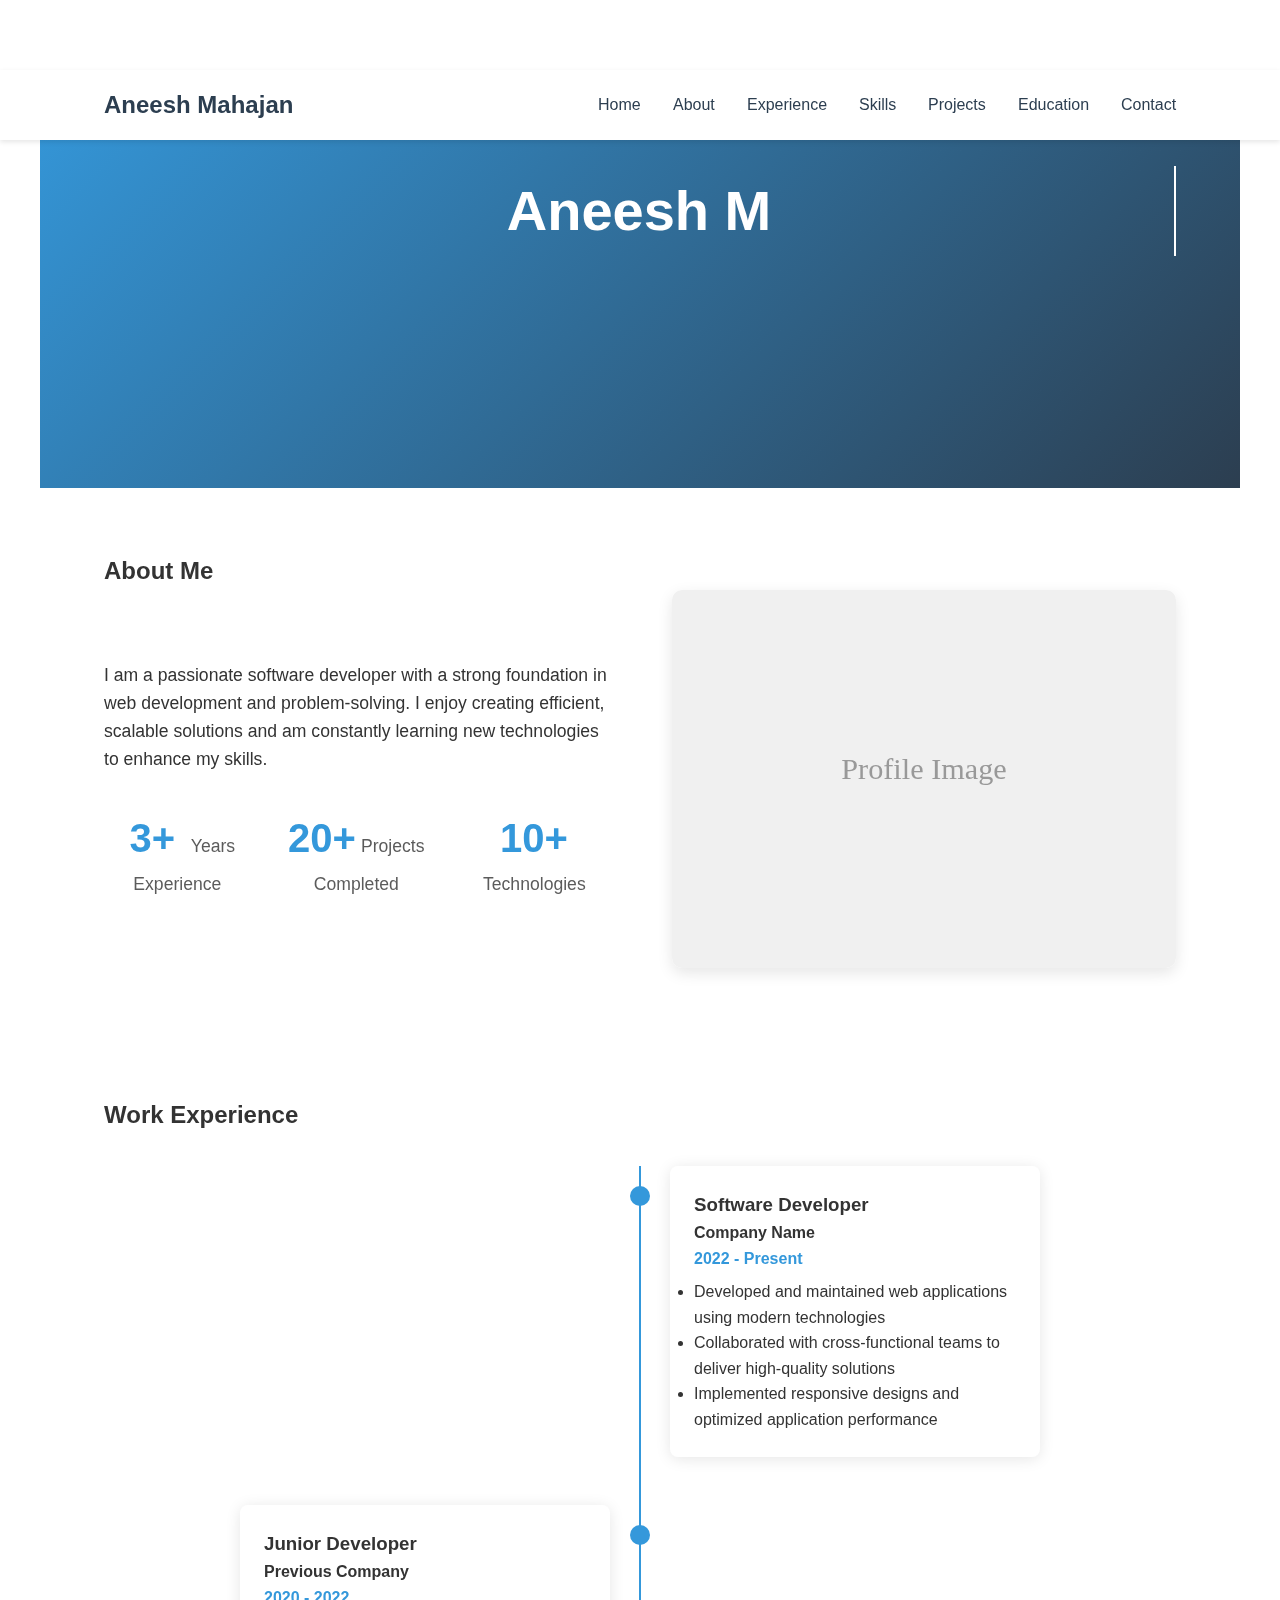
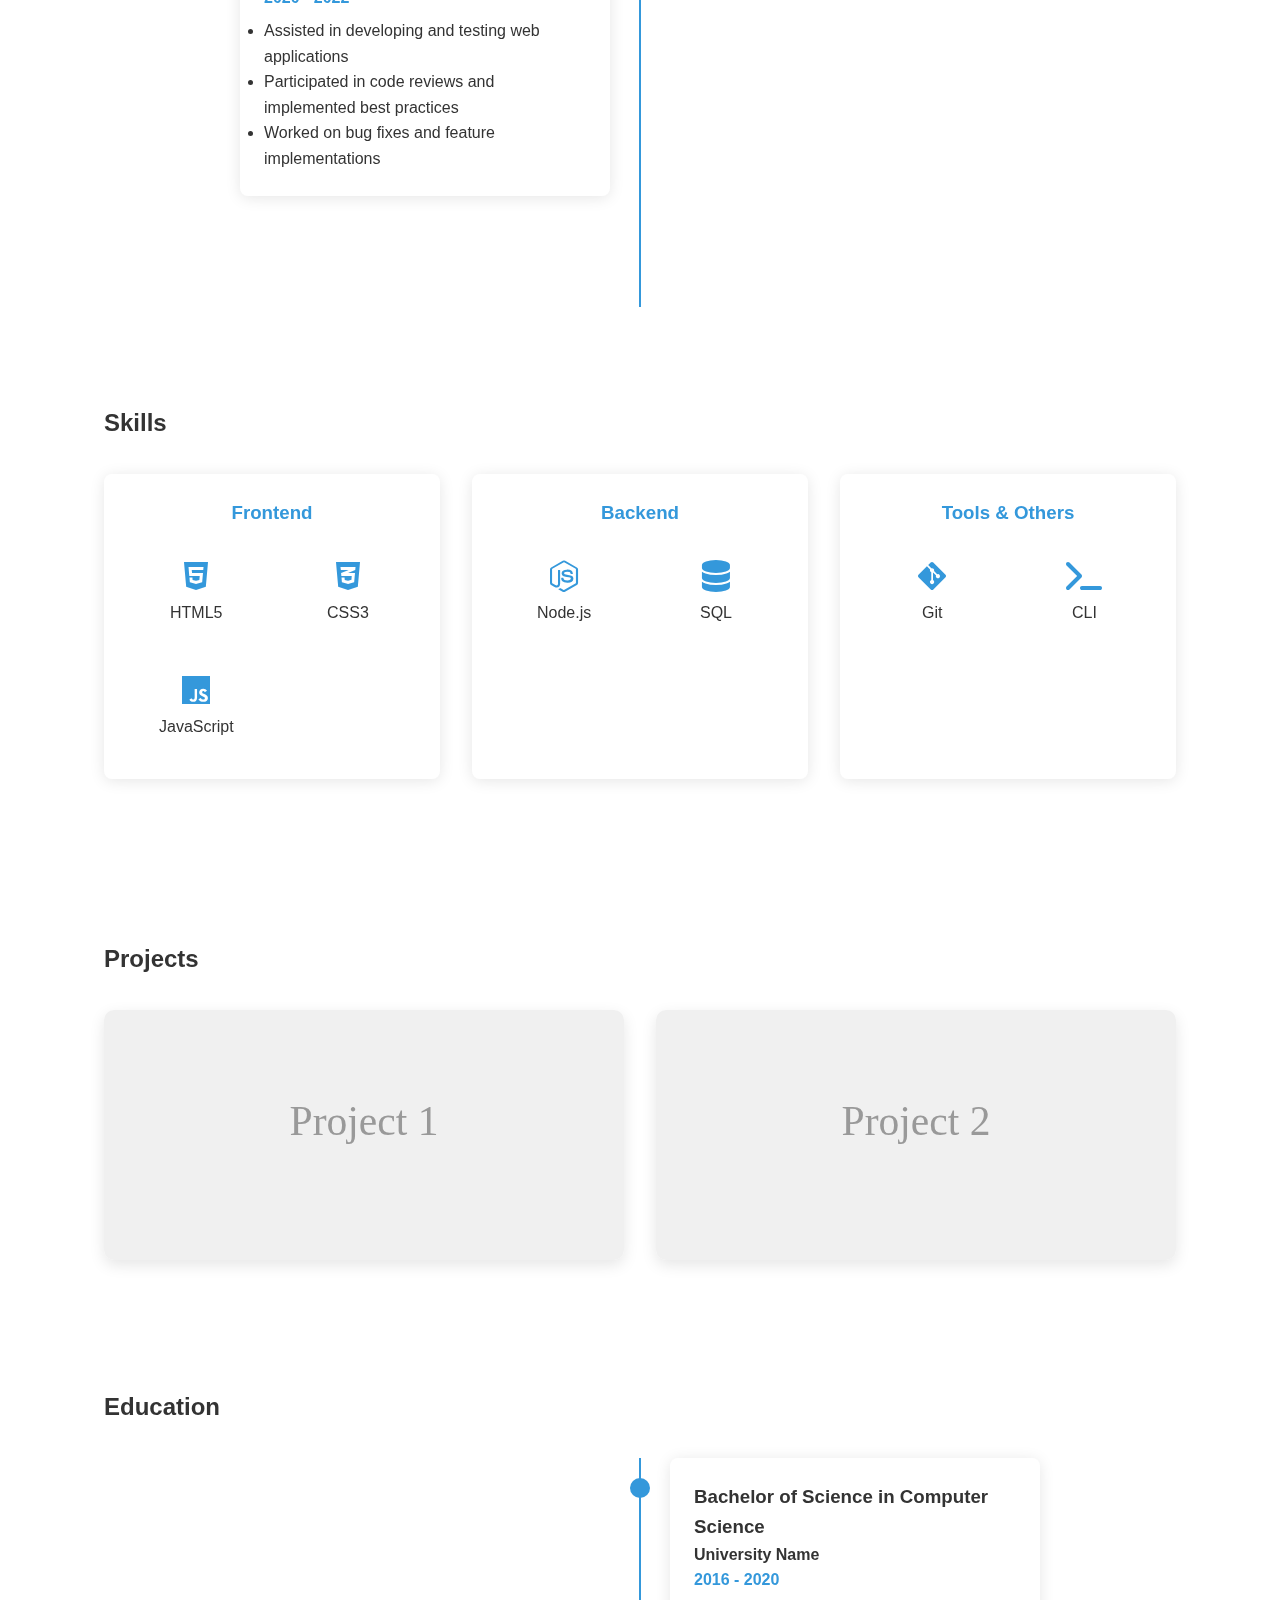
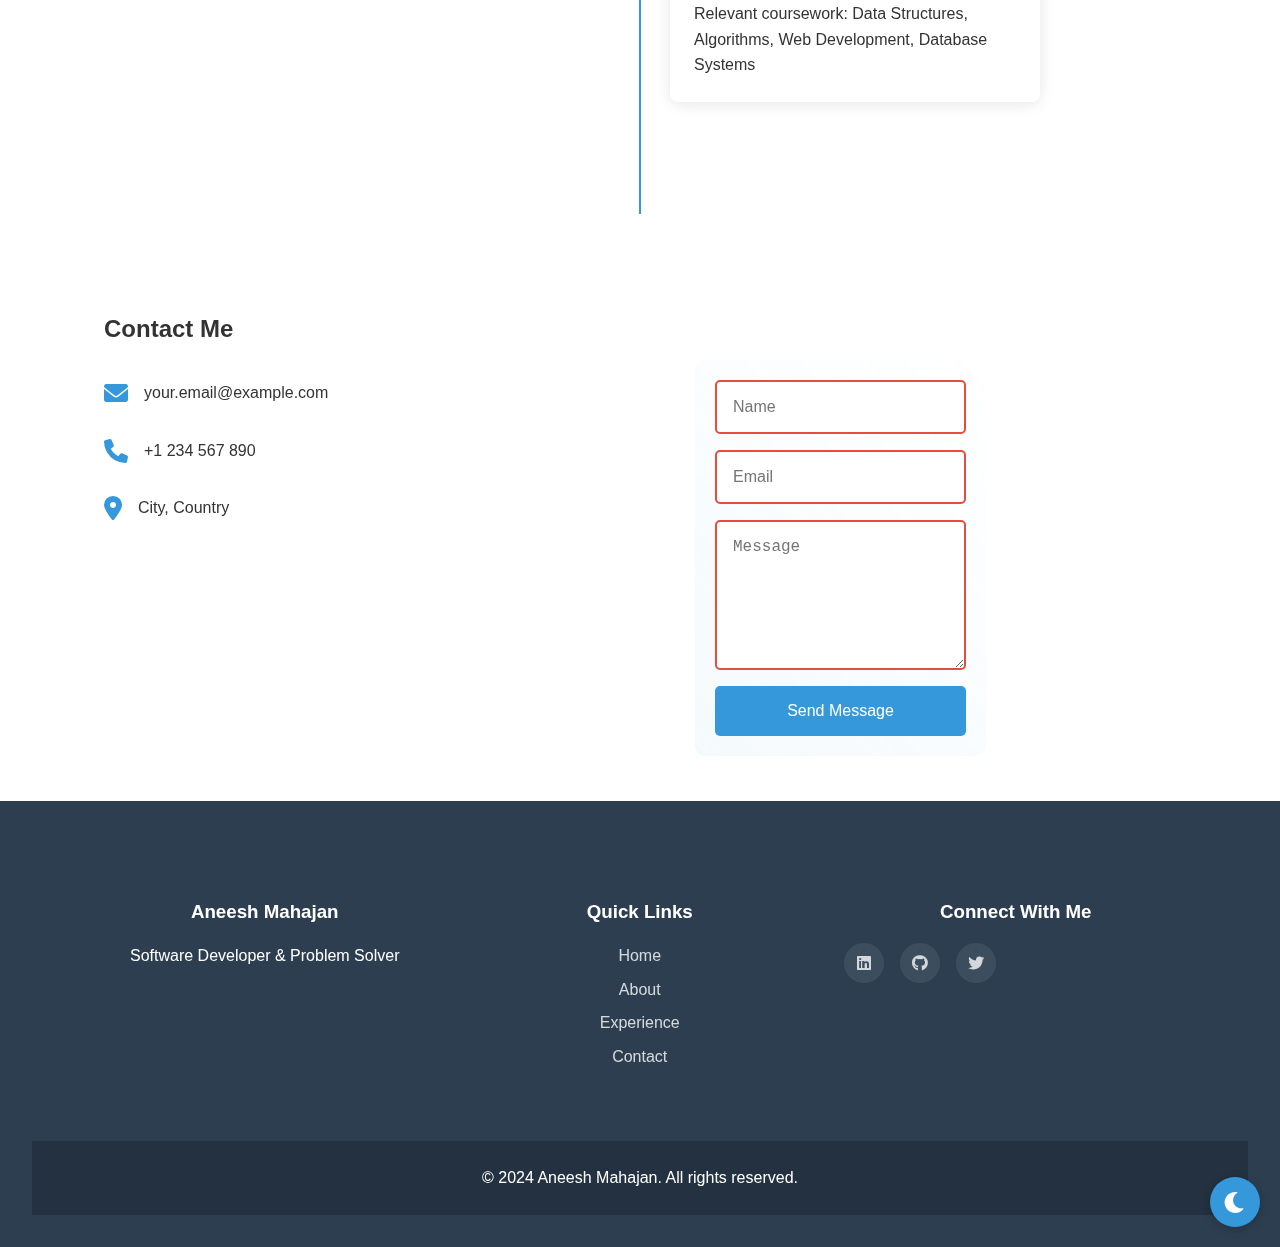
<file: index.html>
<!DOCTYPE html>
<html lang="en">
<head>
    <meta charset="UTF-8">
    <meta name="viewport" content="width=device-width, initial-scale=1.0">
    <title>Aneesh Mahajan - Portfolio</title>
    <link rel="icon" type="image/x-icon" href="data:image/svg+xml,<svg xmlns='http://www.w3.org/2000/svg' viewBox='0 0 100 100'><text y='.9em' font-size='90'>👨‍💻</text></svg>">
    <link rel="stylesheet" href="styles.css">
    <link rel="stylesheet" href="https://cdnjs.cloudflare.com/ajax/libs/font-awesome/6.0.0/css/all.min.css">
</head>
<body>
    <header>
        <nav>
            <div class="logo">Aneesh Mahajan</div>
            <button class="hamburger" onclick="toggleMobileMenu()">
                <i class="fas fa-bars"></i>
            </button>
            <ul class="nav-links">
                <li><a href="#home">Home</a></li>
                <li><a href="#about">About</a></li>
                <li><a href="#experience">Experience</a></li>
                <li><a href="#skills">Skills</a></li>
                <li><a href="#projects">Projects</a></li>
                <li><a href="#education">Education</a></li>
                <li><a href="#contact">Contact</a></li>
            </ul>
        </nav>
    </header>

    <main>
        <section id="home" class="hero">
            <h1>Aneesh Mahajan</h1>
            <p>Software Developer & Problem Solver</p>
            <div class="hero-buttons">
                <a href="#contact" class="cta-button">Contact Me</a>
                <a href="#" class="cta-button secondary">Download Resume</a>
            </div>
        </section>

        <section id="about" class="about">
            <h2>About Me</h2>
            <div class="about-content">
                <div class="about-text">
                    <p>I am a passionate software developer with a strong foundation in web development and problem-solving. I enjoy creating efficient, scalable solutions and am constantly learning new technologies to enhance my skills.</p>
                    <div class="stats">
                        <div class="stat-item">
                            <span class="stat-number">3+</span>
                            <span class="stat-label">Years Experience</span>
                        </div>
                        <div class="stat-item">
                            <span class="stat-number">20+</span>
                            <span class="stat-label">Projects Completed</span>
                        </div>
                        <div class="stat-item">
                            <span class="stat-number">10+</span>
                            <span class="stat-label">Technologies</span>
                        </div>
                    </div>
                </div>
                <div class="about-image">
                    <img src="data:image/svg+xml,<svg xmlns='http://www.w3.org/2000/svg' viewBox='0 0 400 300'><rect width='400' height='300' fill='%23f0f0f0'/><text x='50%' y='50%' font-size='24' text-anchor='middle' fill='%23999'>Profile Image</text></svg>" alt="Profile Image">
                </div>
            </div>
        </section>

        <section id="experience" class="experience">
            <h2>Work Experience</h2>
            <div class="timeline">
                <div class="timeline-item">
                    <div class="timeline-content">
                        <h3>Software Developer</h3>
                        <h4>Company Name</h4>
                        <p class="timeline-date">2022 - Present</p>
                        <ul>
                            <li>Developed and maintained web applications using modern technologies</li>
                            <li>Collaborated with cross-functional teams to deliver high-quality solutions</li>
                            <li>Implemented responsive designs and optimized application performance</li>
                        </ul>
                    </div>
                </div>
                <div class="timeline-item">
                    <div class="timeline-content">
                        <h3>Junior Developer</h3>
                        <h4>Previous Company</h4>
                        <p class="timeline-date">2020 - 2022</p>
                        <ul>
                            <li>Assisted in developing and testing web applications</li>
                            <li>Participated in code reviews and implemented best practices</li>
                            <li>Worked on bug fixes and feature implementations</li>
                        </ul>
                    </div>
                </div>
            </div>
        </section>

        <section id="skills" class="skills">
            <h2>Skills</h2>
            <div class="skills-grid">
                <div class="skill-category">
                    <h3>Frontend</h3>
                    <div class="skill-items">
                        <div class="skill-item">
                            <i class="fab fa-html5"></i>
                            <span>HTML5</span>
                        </div>
                        <div class="skill-item">
                            <i class="fab fa-css3-alt"></i>
                            <span>CSS3</span>
                        </div>
                        <div class="skill-item">
                            <i class="fab fa-js"></i>
                            <span>JavaScript</span>
                        </div>
                    </div>
                </div>
                <div class="skill-category">
                    <h3>Backend</h3>
                    <div class="skill-items">
                        <div class="skill-item">
                            <i class="fab fa-node-js"></i>
                            <span>Node.js</span>
                        </div>
                        <div class="skill-item">
                            <i class="fas fa-database"></i>
                            <span>SQL</span>
                        </div>
                    </div>
                </div>
                <div class="skill-category">
                    <h3>Tools & Others</h3>
                    <div class="skill-items">
                        <div class="skill-item">
                            <i class="fab fa-git-alt"></i>
                            <span>Git</span>
                        </div>
                        <div class="skill-item">
                            <i class="fas fa-terminal"></i>
                            <span>CLI</span>
                        </div>
                    </div>
                </div>
            </div>
        </section>

        <section id="projects" class="projects">
            <h2>Projects</h2>
            <div class="portfolio-grid">
                <div class="portfolio-item" data-category="web">
                    <img src="data:image/svg+xml,<svg xmlns='http://www.w3.org/2000/svg' viewBox='0 0 300 200'><rect width='300' height='200' fill='%23f0f0f0'/><text x='50%' y='50%' font-size='24' text-anchor='middle' fill='%23999'>Project 1</text></svg>" alt="Project 1">
                    <div class="portfolio-overlay">
                        <h3>E-commerce Platform</h3>
                        <p>Full-stack web application with payment integration</p>
                        <div class="project-links">
                            <a href="#" target="_blank"><i class="fab fa-github"></i></a>
                            <a href="#" target="_blank"><i class="fas fa-external-link-alt"></i></a>
                        </div>
                    </div>
                </div>
                <div class="portfolio-item" data-category="mobile">
                    <img src="data:image/svg+xml,<svg xmlns='http://www.w3.org/2000/svg' viewBox='0 0 300 200'><rect width='300' height='200' fill='%23f0f0f0'/><text x='50%' y='50%' font-size='24' text-anchor='middle' fill='%23999'>Project 2</text></svg>" alt="Project 2">
                    <div class="portfolio-overlay">
                        <h3>Task Management App</h3>
                        <p>Mobile-first application with real-time updates</p>
                        <div class="project-links">
                            <a href="#" target="_blank"><i class="fab fa-github"></i></a>
                            <a href="#" target="_blank"><i class="fas fa-external-link-alt"></i></a>
                        </div>
                    </div>
                </div>
            </div>
        </section>

        <section id="education" class="education">
            <h2>Education</h2>
            <div class="timeline">
                <div class="timeline-item">
                    <div class="timeline-content">
                        <h3>Bachelor of Science in Computer Science</h3>
                        <h4>University Name</h4>
                        <p class="timeline-date">2016 - 2020</p>
                        <p>Relevant coursework: Data Structures, Algorithms, Web Development, Database Systems</p>
                    </div>
                </div>
            </div>
        </section>

        <section id="contact" class="contact">
            <h2>Contact Me</h2>
            <div class="contact-container">
                <div class="contact-info">
                    <div class="info-item">
                        <i class="fas fa-envelope"></i>
                        <p>your.email@example.com</p>
                    </div>
                    <div class="info-item">
                        <i class="fas fa-phone"></i>
                        <p>+1 234 567 890</p>
                    </div>
                    <div class="info-item">
                        <i class="fas fa-map-marker-alt"></i>
                        <p>City, Country</p>
                    </div>
                </div>
                <form id="contact-form">
                    <input type="text" name="name" placeholder="Name" required>
                    <input type="email" name="email" placeholder="Email" required>
                    <textarea name="message" placeholder="Message" required></textarea>
                    <button type="submit">Send Message</button>
                </form>
            </div>
        </section>
    </main>

    <footer>
        <div class="footer-content">
            <div class="footer-section">
                <h3>Aneesh Mahajan</h3>
                <p>Software Developer & Problem Solver</p>
            </div>
            <div class="footer-section">
                <h3>Quick Links</h3>
                <ul>
                    <li><a href="#home">Home</a></li>
                    <li><a href="#about">About</a></li>
                    <li><a href="#experience">Experience</a></li>
                    <li><a href="#contact">Contact</a></li>
                </ul>
            </div>
            <div class="footer-section">
                <h3>Connect With Me</h3>
                <div class="social-links">
                    <a href="#" target="_blank"><i class="fab fa-linkedin"></i></a>
                    <a href="#" target="_blank"><i class="fab fa-github"></i></a>
                    <a href="#" target="_blank"><i class="fab fa-twitter"></i></a>
                </div>
            </div>
        </div>
        <div class="footer-bottom">
            <p>&copy; 2024 Aneesh Mahajan. All rights reserved.</p>
        </div>
    </footer>

    <script src="script.js"></script>
</body>
</html>
</file>
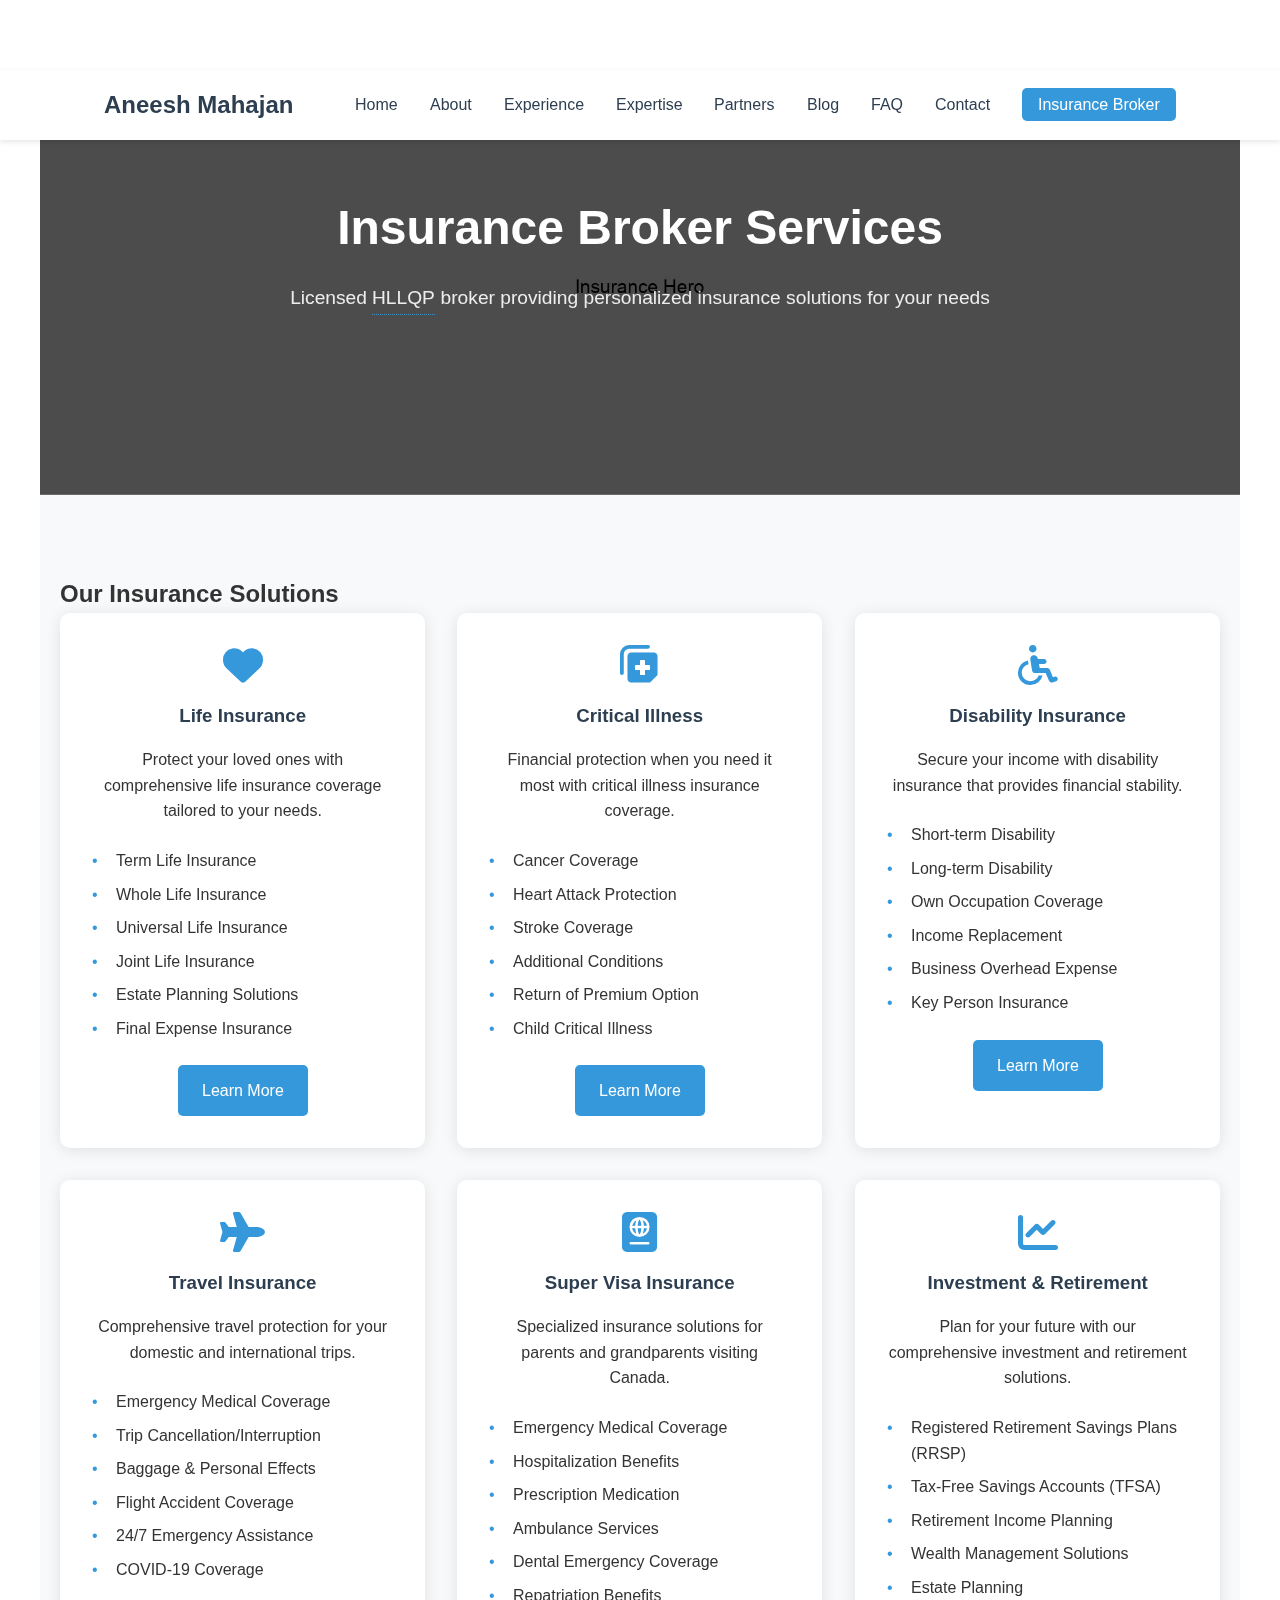
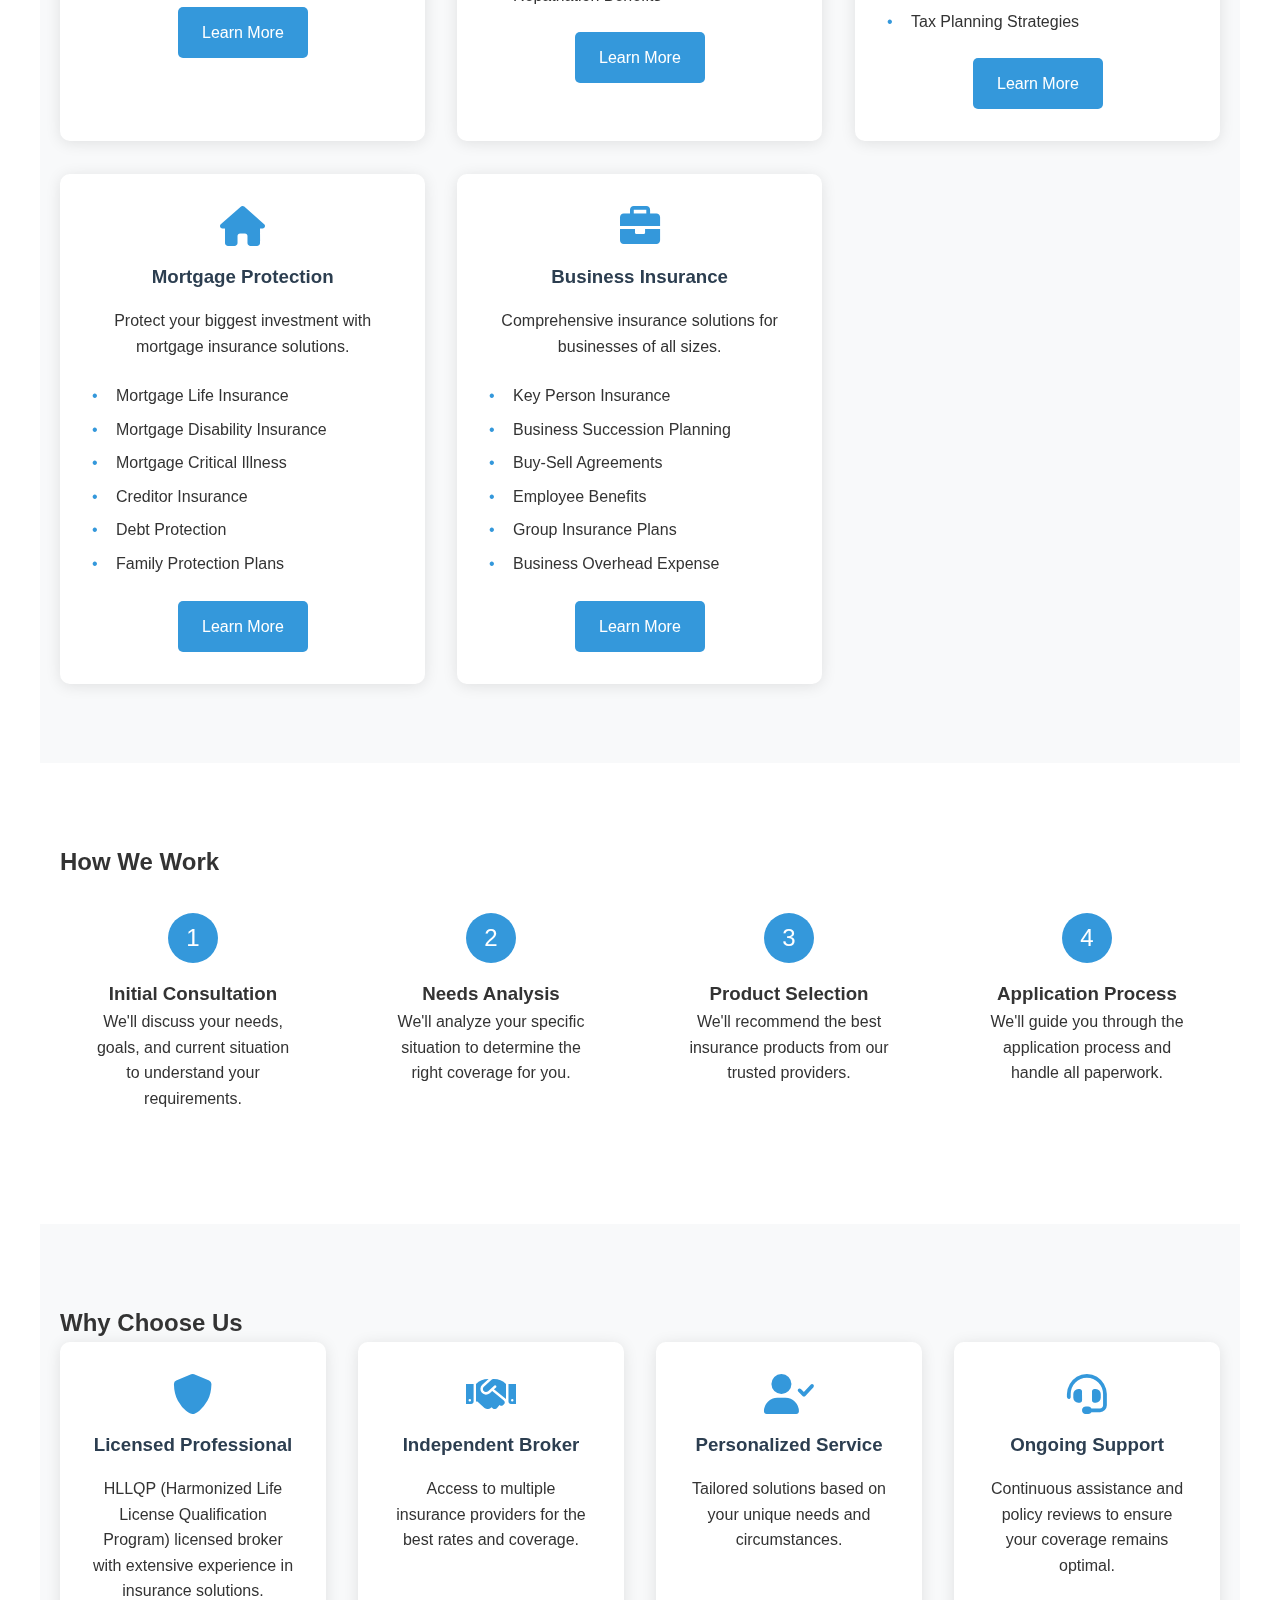
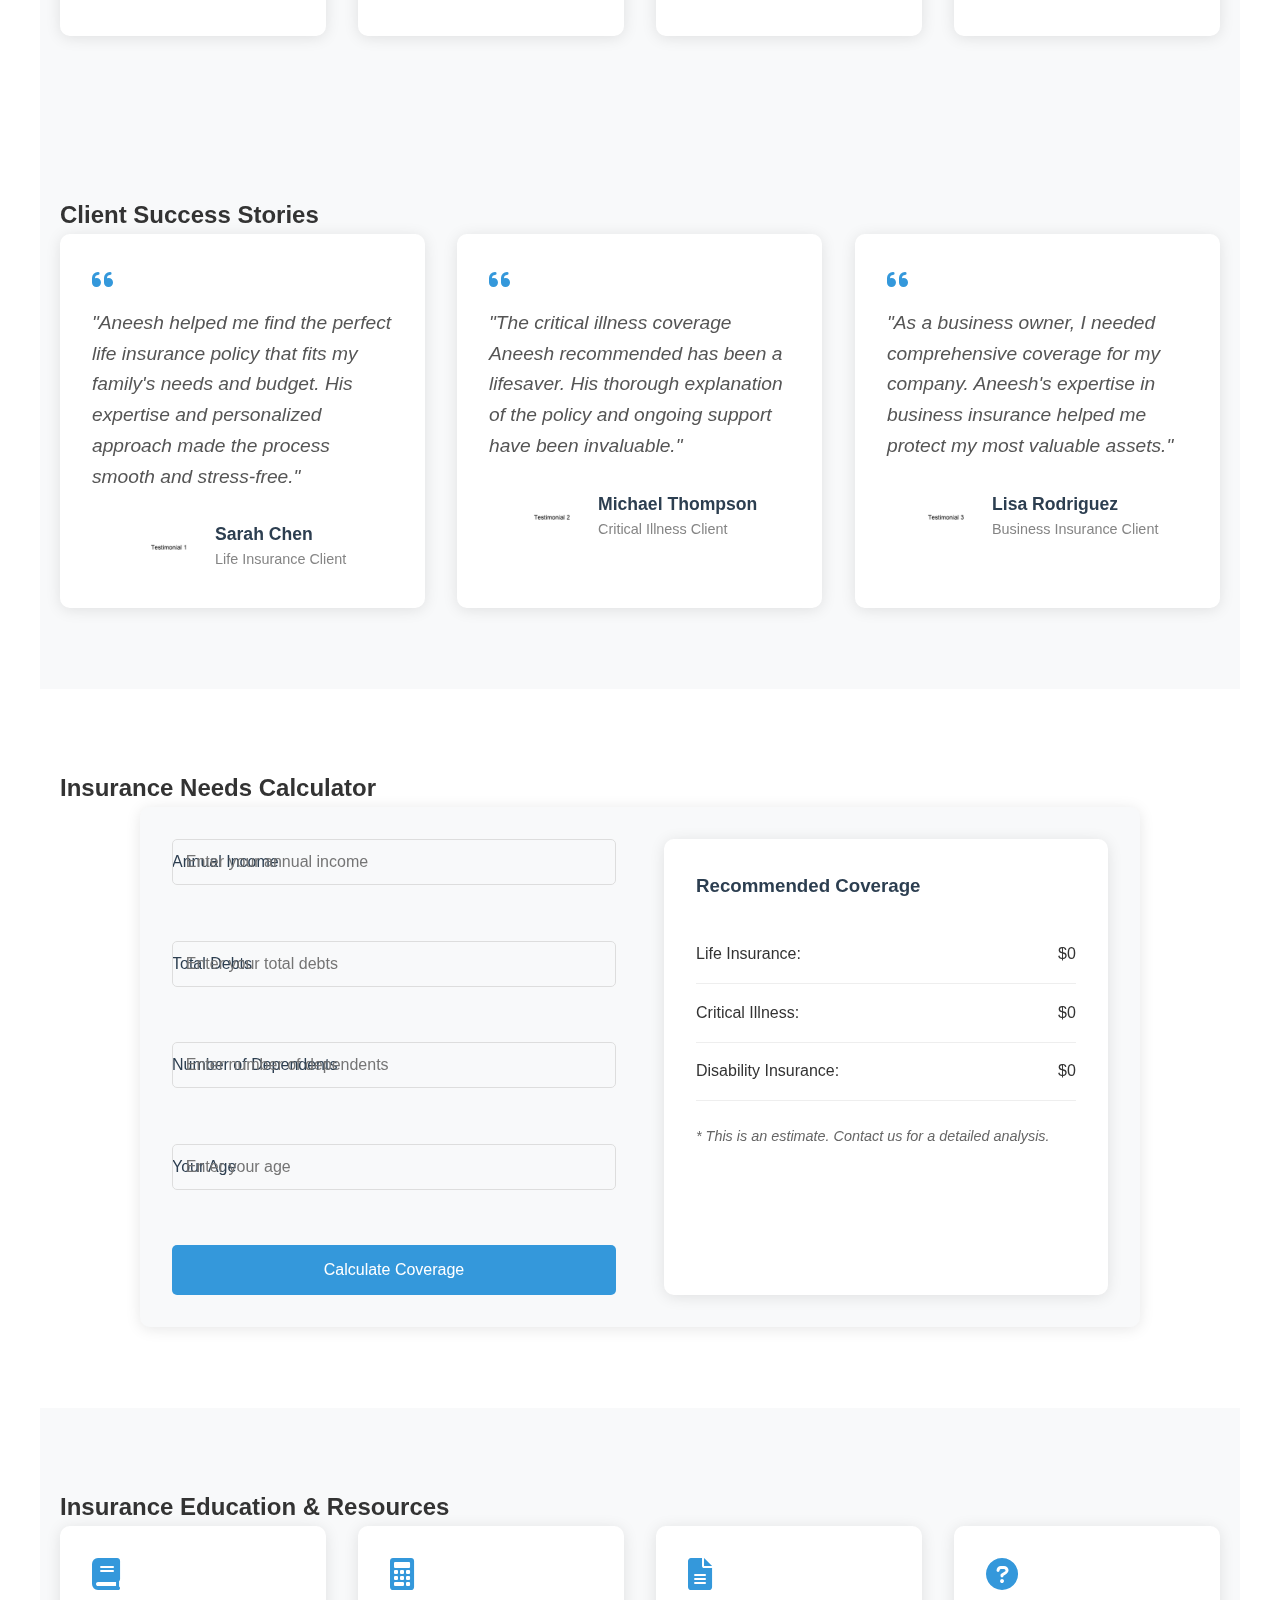
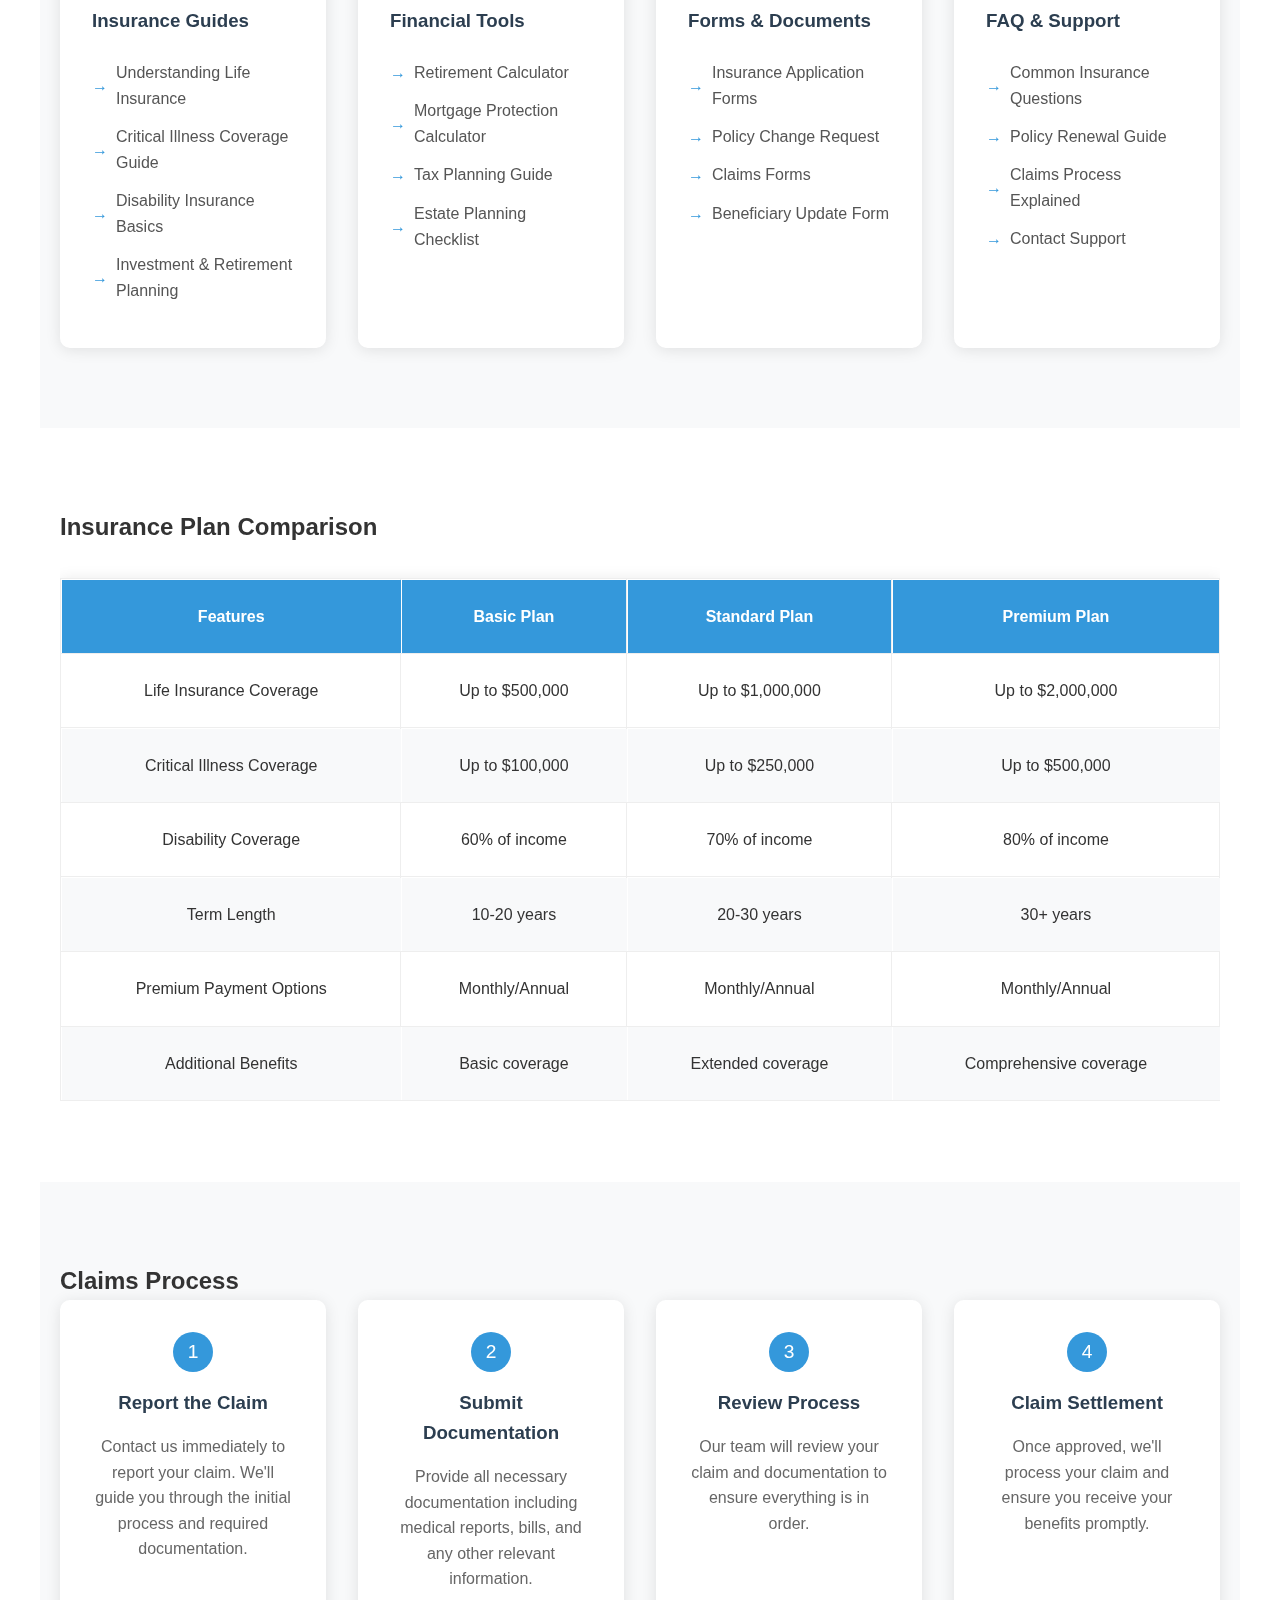
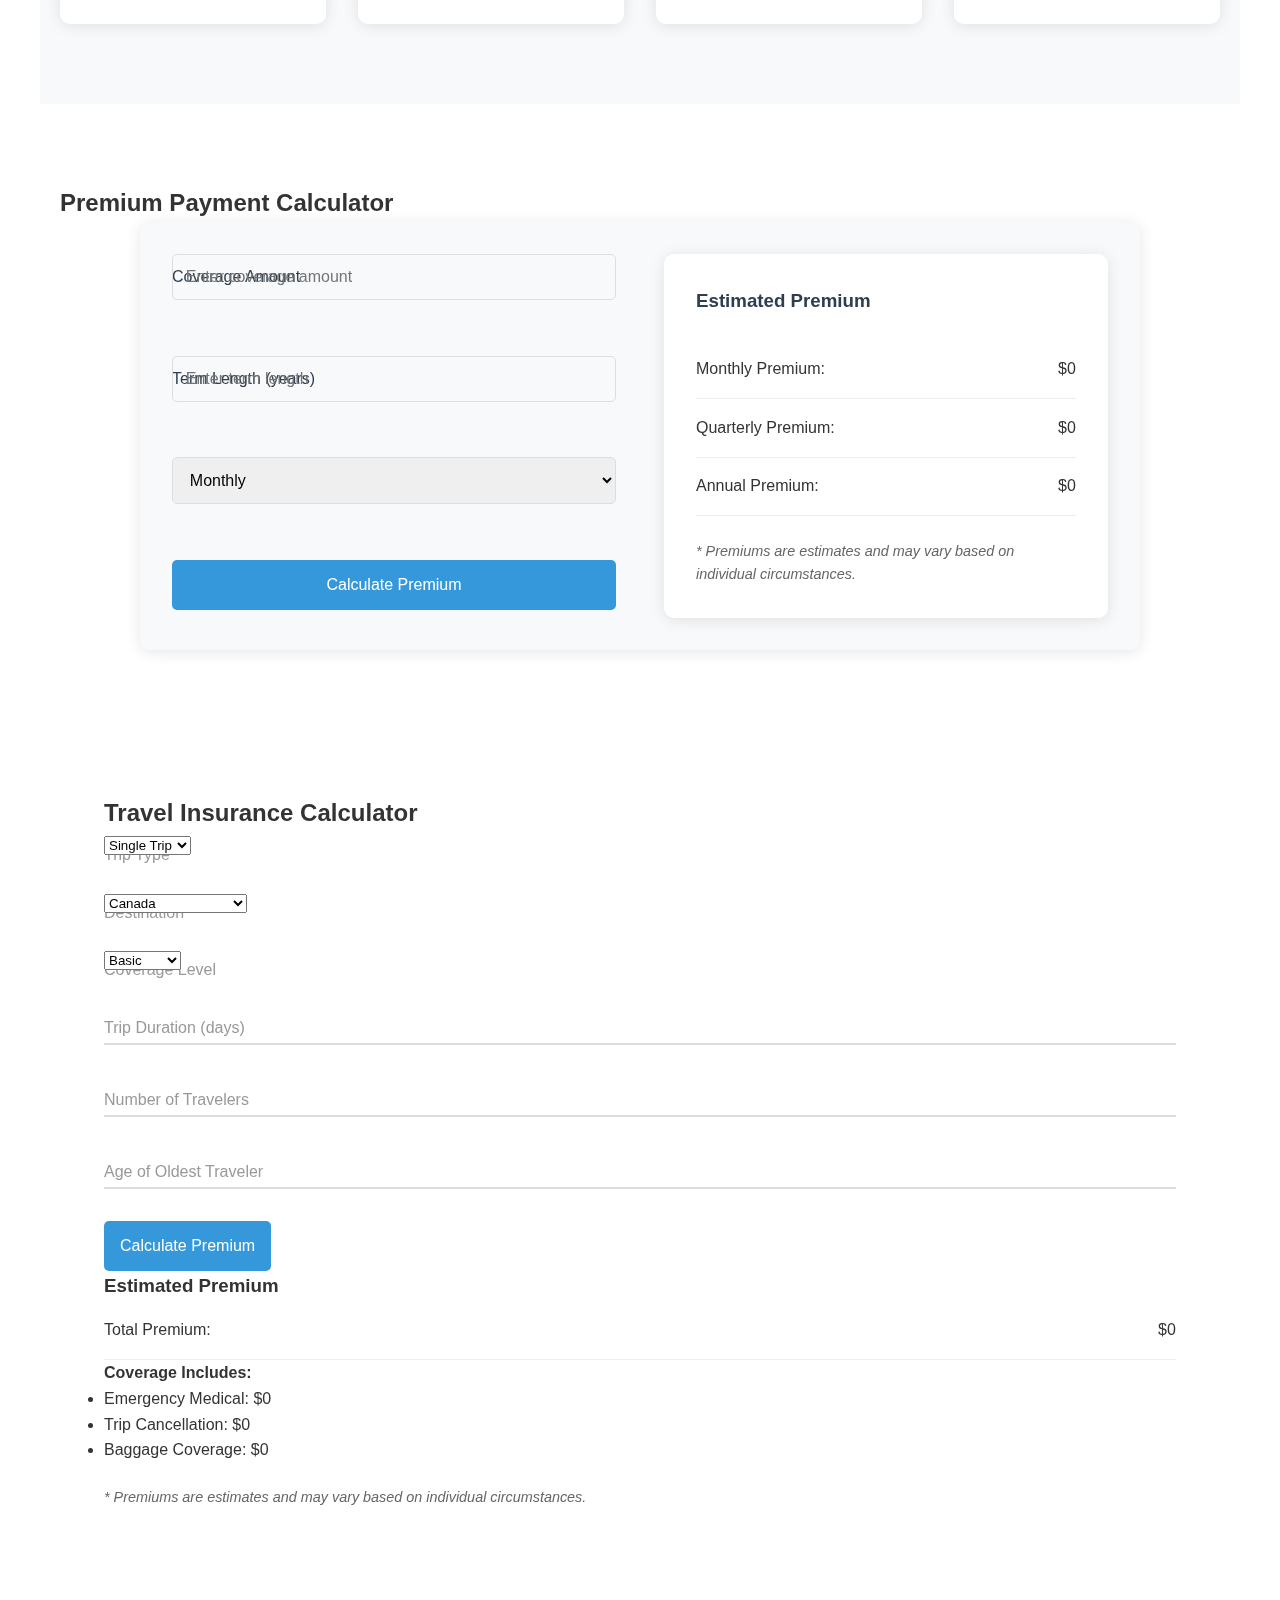
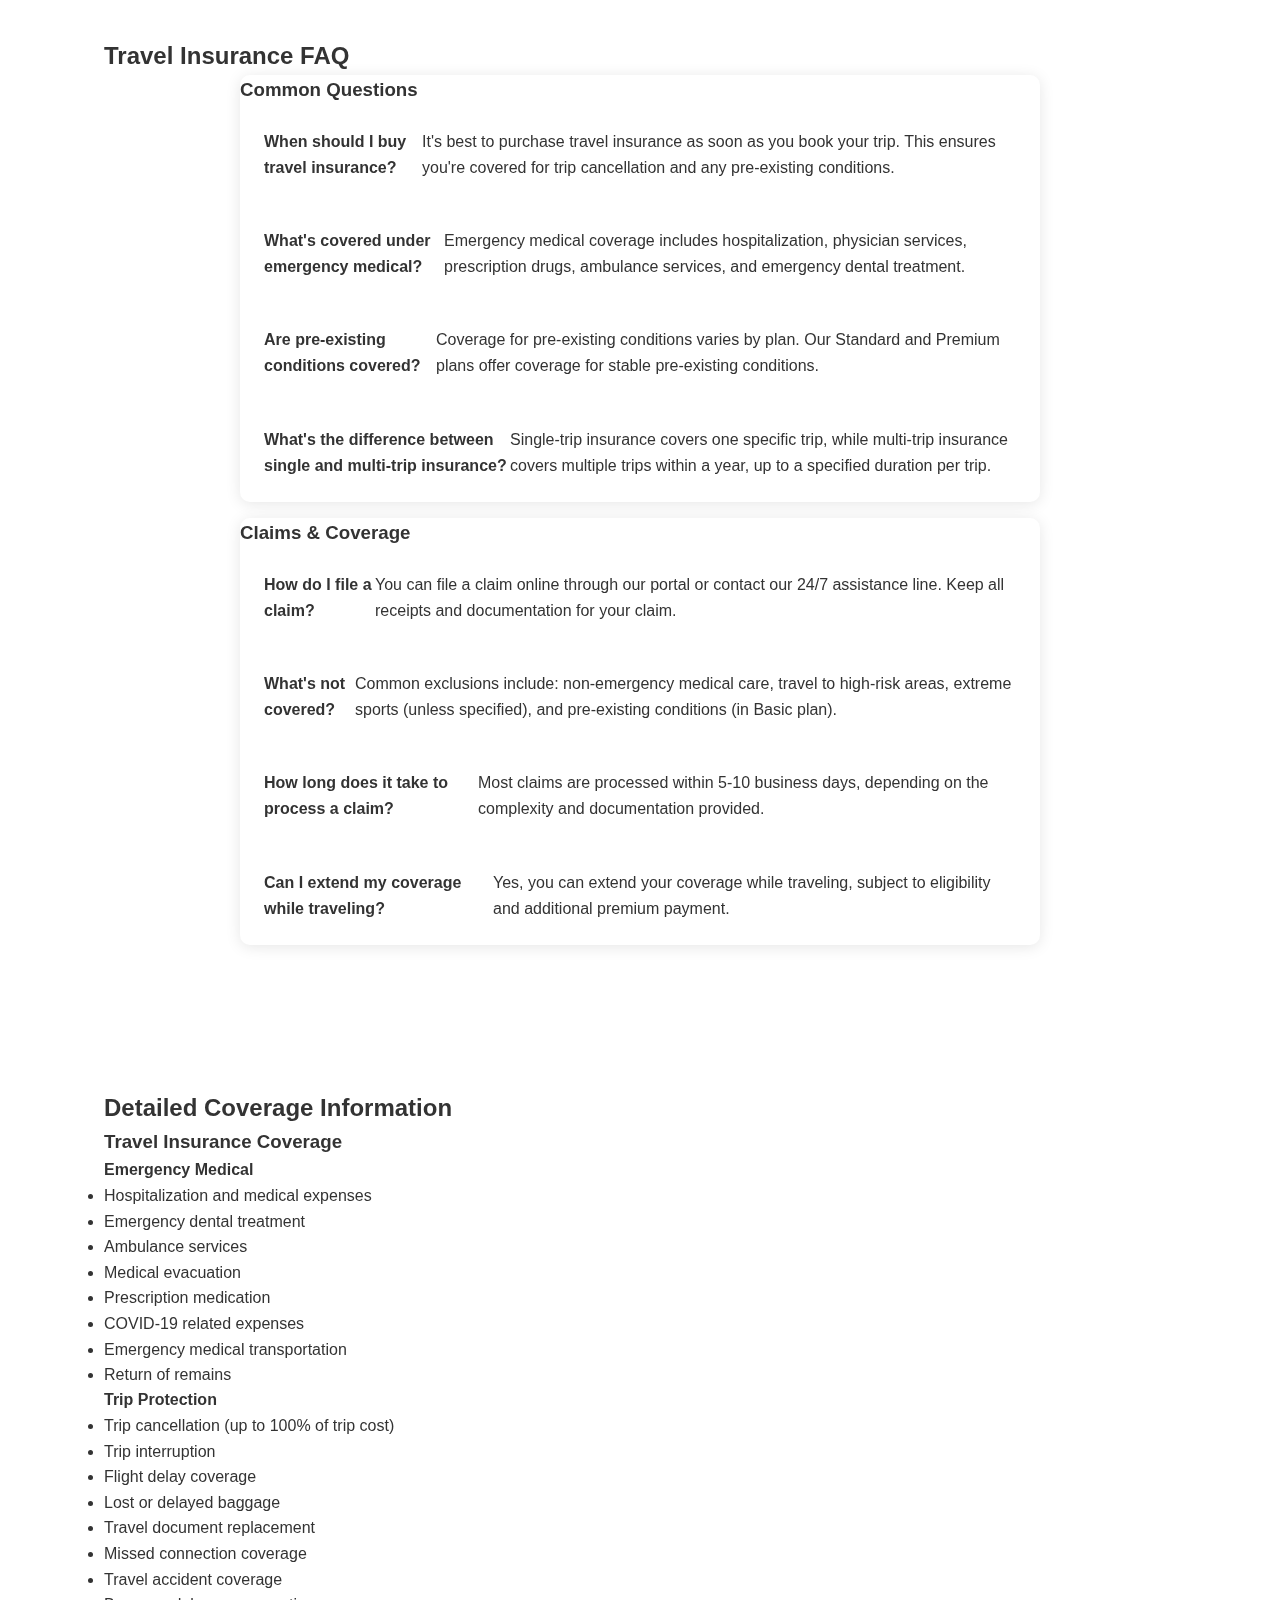
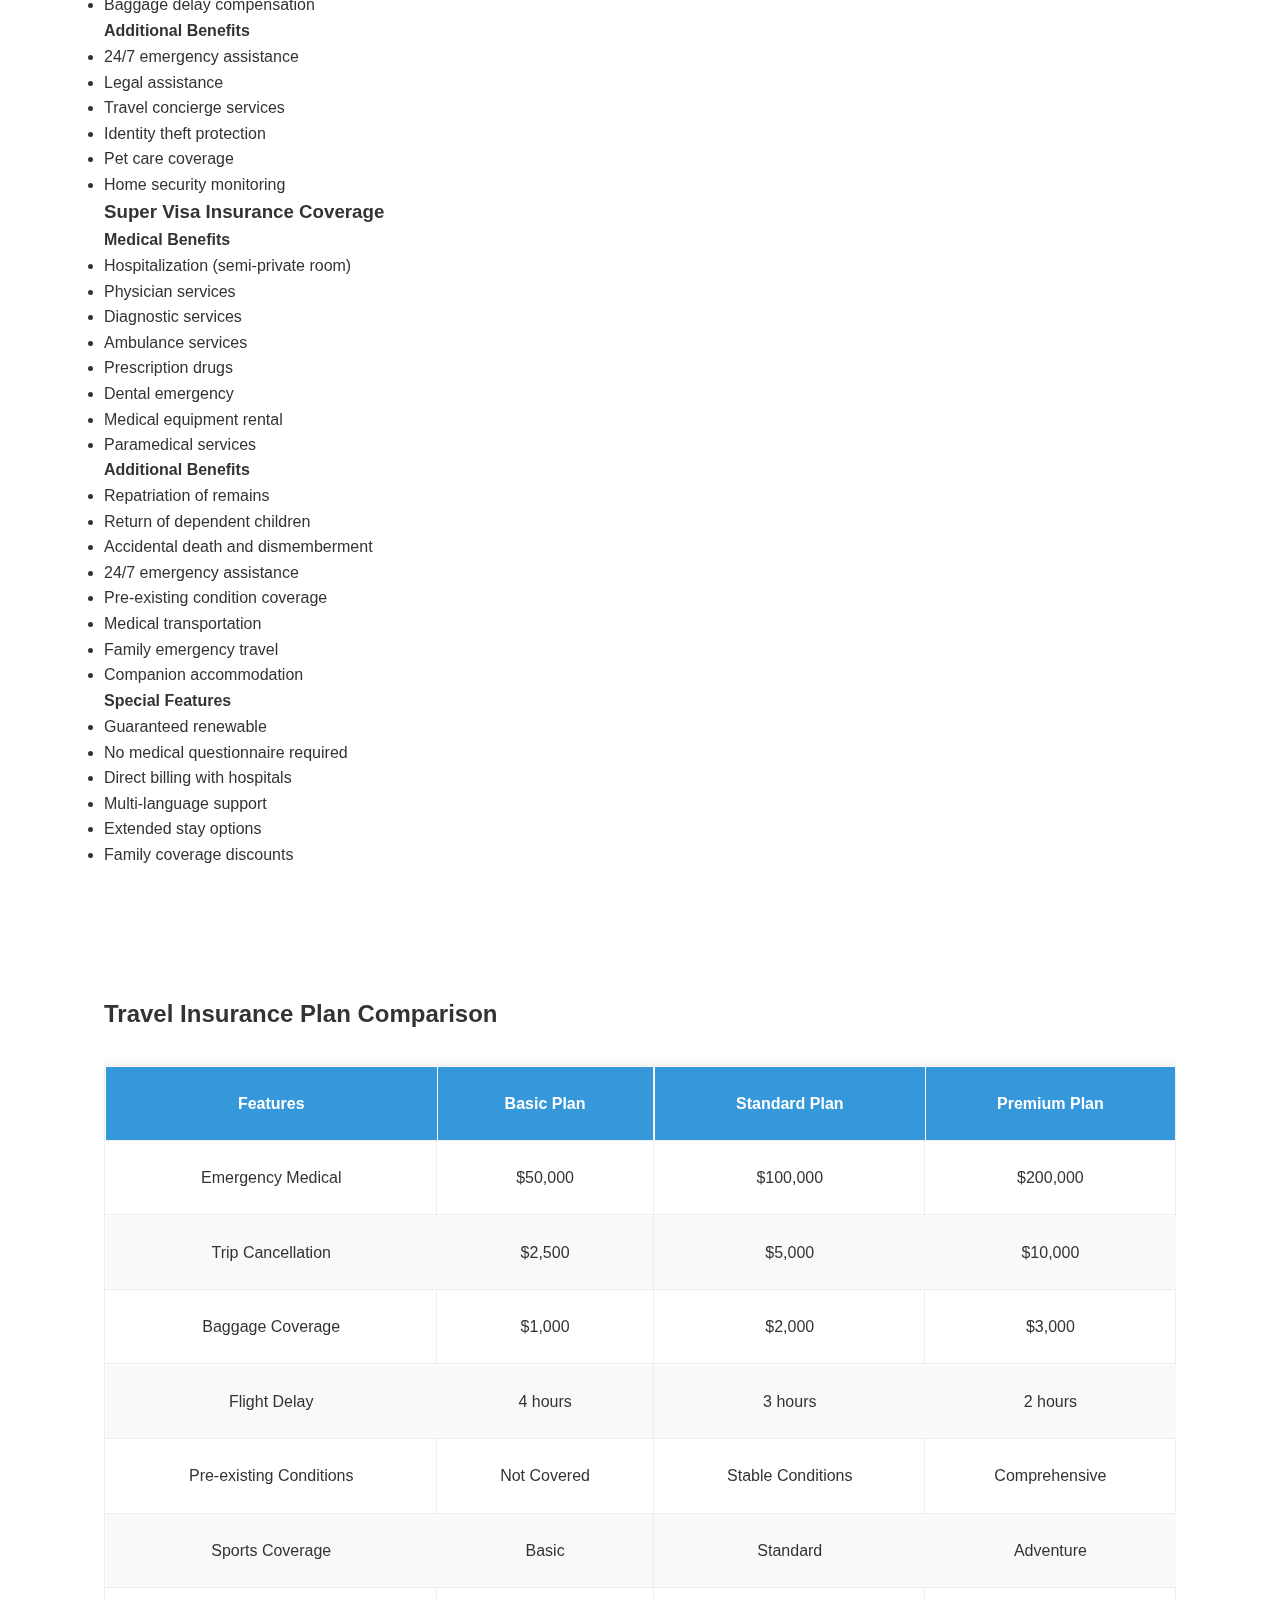
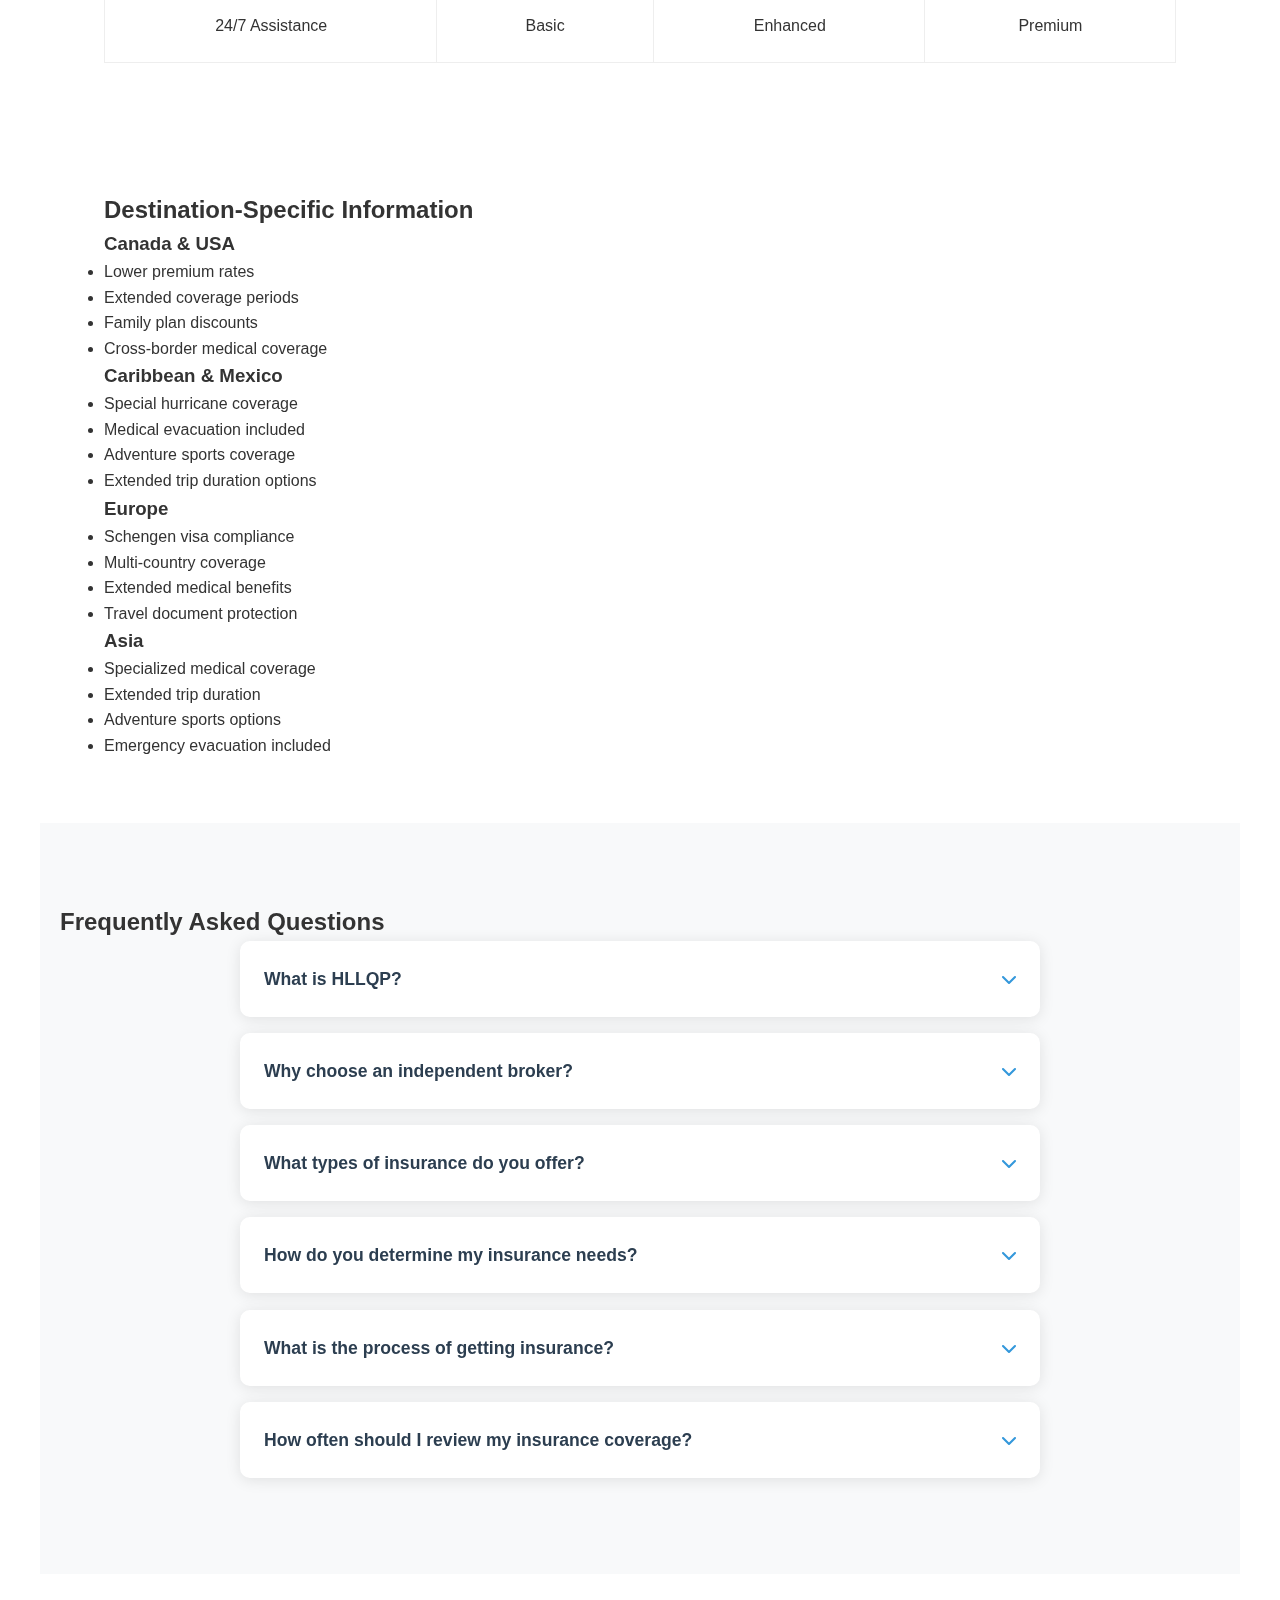
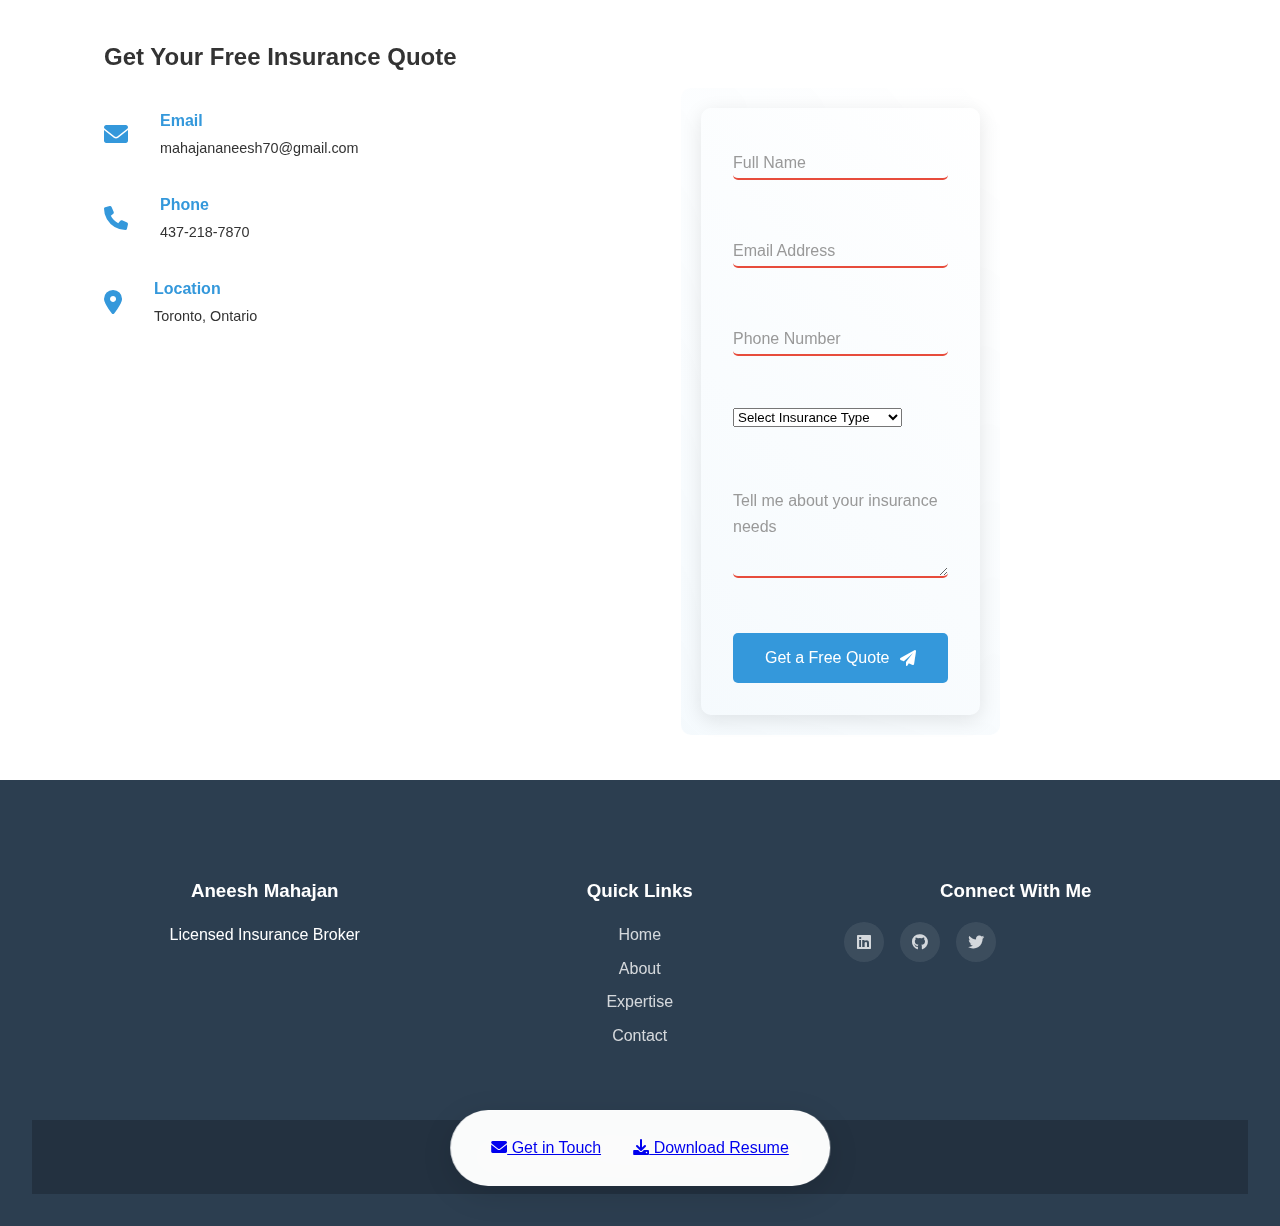
<file: insurance-broker.html>
<!DOCTYPE html>
<html lang="en">
<head>
    <meta charset="UTF-8">
    <meta name="viewport" content="width=device-width, initial-scale=1.0">
    <title>Insurance Broker Services - Aneesh Mahajan</title>
    <meta name="description" content="Licensed HLLQP (Harmonized Life License Qualification Program) insurance broker providing comprehensive insurance solutions in Toronto. Specializing in life insurance, critical illness, and disability coverage.">
    <link rel="stylesheet" href="styles.css">
    <link rel="stylesheet" href="https://cdnjs.cloudflare.com/ajax/libs/font-awesome/6.0.0/css/all.min.css">
</head>
<body>
    <header>
        <nav>
            <div class="logo">Aneesh Mahajan</div>
            <button class="hamburger" onclick="toggleMobileMenu()">
                <i class="fas fa-bars"></i>
            </button>
            <ul class="nav-links">
                <li><a href="index.html">Home</a></li>
                <li><a href="index.html#about">About</a></li>
                <li><a href="index.html#experience">Experience</a></li>
                <li><a href="index.html#expertise">Expertise</a></li>
                <li><a href="#partners">Partners</a></li>
                <li><a href="#blog">Blog</a></li>
                <li><a href="#faq">FAQ</a></li>
                <li><a href="#contact">Contact</a></li>
                <li><a href="insurance-broker.html" class="broker-btn active">Insurance Broker</a></li>
            </ul>
        </nav>
    </header>

    <main>
        <section class="broker-hero">
            <div class="broker-hero-content">
                <h1>Insurance Broker Services</h1>
                <p>Licensed <span class="tooltip">HLLQP<span class="tooltiptext">Harmonized Life License Qualification Program</span></span> broker providing personalized insurance solutions for your needs</p>
                <a href="#contact" class="cta-button">Get a Free Quote</a>
            </div>
        </section>

        <section class="broker-services">
            <h2>Our Insurance Solutions</h2>
            <div class="services-grid">
                <div class="service-card">
                    <i class="fas fa-heart"></i>
                    <h3>Life Insurance</h3>
                    <p>Protect your loved ones with comprehensive life insurance coverage tailored to your needs.</p>
                    <ul>
                        <li>Term Life Insurance</li>
                        <li>Whole Life Insurance</li>
                        <li>Universal Life Insurance</li>
                        <li>Joint Life Insurance</li>
                        <li>Estate Planning Solutions</li>
                        <li>Final Expense Insurance</li>
                    </ul>
                    <a href="#contact" class="service-btn">Learn More</a>
                </div>
                <div class="service-card">
                    <i class="fas fa-notes-medical"></i>
                    <h3>Critical Illness</h3>
                    <p>Financial protection when you need it most with critical illness insurance coverage.</p>
                    <ul>
                        <li>Cancer Coverage</li>
                        <li>Heart Attack Protection</li>
                        <li>Stroke Coverage</li>
                        <li>Additional Conditions</li>
                        <li>Return of Premium Option</li>
                        <li>Child Critical Illness</li>
                    </ul>
                    <a href="#contact" class="service-btn">Learn More</a>
                </div>
                <div class="service-card">
                    <i class="fas fa-wheelchair"></i>
                    <h3>Disability Insurance</h3>
                    <p>Secure your income with disability insurance that provides financial stability.</p>
                    <ul>
                        <li>Short-term Disability</li>
                        <li>Long-term Disability</li>
                        <li>Own Occupation Coverage</li>
                        <li>Income Replacement</li>
                        <li>Business Overhead Expense</li>
                        <li>Key Person Insurance</li>
                    </ul>
                    <a href="#contact" class="service-btn">Learn More</a>
                </div>
                <div class="service-card">
                    <i class="fas fa-plane"></i>
                    <h3>Travel Insurance</h3>
                    <p>Comprehensive travel protection for your domestic and international trips.</p>
                    <ul>
                        <li>Emergency Medical Coverage</li>
                        <li>Trip Cancellation/Interruption</li>
                        <li>Baggage & Personal Effects</li>
                        <li>Flight Accident Coverage</li>
                        <li>24/7 Emergency Assistance</li>
                        <li>COVID-19 Coverage</li>
                    </ul>
                    <a href="#contact" class="service-btn">Learn More</a>
                </div>
                <div class="service-card">
                    <i class="fas fa-passport"></i>
                    <h3>Super Visa Insurance</h3>
                    <p>Specialized insurance solutions for parents and grandparents visiting Canada.</p>
                    <ul>
                        <li>Emergency Medical Coverage</li>
                        <li>Hospitalization Benefits</li>
                        <li>Prescription Medication</li>
                        <li>Ambulance Services</li>
                        <li>Dental Emergency Coverage</li>
                        <li>Repatriation Benefits</li>
                    </ul>
                    <a href="#contact" class="service-btn">Learn More</a>
                </div>
                <div class="service-card">
                    <i class="fas fa-chart-line"></i>
                    <h3>Investment & Retirement</h3>
                    <p>Plan for your future with our comprehensive investment and retirement solutions.</p>
                    <ul>
                        <li>Registered Retirement Savings Plans (RRSP)</li>
                        <li>Tax-Free Savings Accounts (TFSA)</li>
                        <li>Retirement Income Planning</li>
                        <li>Wealth Management Solutions</li>
                        <li>Estate Planning</li>
                        <li>Tax Planning Strategies</li>
                    </ul>
                    <a href="#contact" class="service-btn">Learn More</a>
                </div>
                <div class="service-card">
                    <i class="fas fa-home"></i>
                    <h3>Mortgage Protection</h3>
                    <p>Protect your biggest investment with mortgage insurance solutions.</p>
                    <ul>
                        <li>Mortgage Life Insurance</li>
                        <li>Mortgage Disability Insurance</li>
                        <li>Mortgage Critical Illness</li>
                        <li>Creditor Insurance</li>
                        <li>Debt Protection</li>
                        <li>Family Protection Plans</li>
                    </ul>
                    <a href="#contact" class="service-btn">Learn More</a>
                </div>
                <div class="service-card">
                    <i class="fas fa-briefcase"></i>
                    <h3>Business Insurance</h3>
                    <p>Comprehensive insurance solutions for businesses of all sizes.</p>
                    <ul>
                        <li>Key Person Insurance</li>
                        <li>Business Succession Planning</li>
                        <li>Buy-Sell Agreements</li>
                        <li>Employee Benefits</li>
                        <li>Group Insurance Plans</li>
                        <li>Business Overhead Expense</li>
                    </ul>
                    <a href="#contact" class="service-btn">Learn More</a>
                </div>
            </div>
        </section>

        <section class="broker-process">
            <h2>How We Work</h2>
            <div class="process-steps">
                <div class="process-step">
                    <div class="step-number">1</div>
                    <h3>Initial Consultation</h3>
                    <p>We'll discuss your needs, goals, and current situation to understand your requirements.</p>
                </div>
                <div class="process-step">
                    <div class="step-number">2</div>
                    <h3>Needs Analysis</h3>
                    <p>We'll analyze your specific situation to determine the right coverage for you.</p>
                </div>
                <div class="process-step">
                    <div class="step-number">3</div>
                    <h3>Product Selection</h3>
                    <p>We'll recommend the best insurance products from our trusted providers.</p>
                </div>
                <div class="process-step">
                    <div class="step-number">4</div>
                    <h3>Application Process</h3>
                    <p>We'll guide you through the application process and handle all paperwork.</p>
                </div>
            </div>
        </section>

        <section class="broker-benefits">
            <h2>Why Choose Us</h2>
            <div class="benefits-grid">
                <div class="benefit-card">
                    <i class="fas fa-shield-alt"></i>
                    <h3>Licensed Professional</h3>
                    <p>HLLQP (Harmonized Life License Qualification Program) licensed broker with extensive experience in insurance solutions.</p>
                </div>
                <div class="benefit-card">
                    <i class="fas fa-handshake"></i>
                    <h3>Independent Broker</h3>
                    <p>Access to multiple insurance providers for the best rates and coverage.</p>
                </div>
                <div class="benefit-card">
                    <i class="fas fa-user-check"></i>
                    <h3>Personalized Service</h3>
                    <p>Tailored solutions based on your unique needs and circumstances.</p>
                </div>
                <div class="benefit-card">
                    <i class="fas fa-headset"></i>
                    <h3>Ongoing Support</h3>
                    <p>Continuous assistance and policy reviews to ensure your coverage remains optimal.</p>
                </div>
            </div>
        </section>

        <section class="broker-testimonials">
            <h2>Client Success Stories</h2>
            <div class="testimonials-grid">
                <div class="testimonial-card">
                    <div class="testimonial-content">
                        <i class="fas fa-quote-left"></i>
                        <p>"Aneesh helped me find the perfect life insurance policy that fits my family's needs and budget. His expertise and personalized approach made the process smooth and stress-free."</p>
                    </div>
                    <div class="testimonial-author">
                        <img src="images/testimonial-1.jpg" alt="Sarah Chen">
                        <div class="author-info">
                            <h4>Sarah Chen</h4>
                            <p>Life Insurance Client</p>
                        </div>
                    </div>
                </div>
                <div class="testimonial-card">
                    <div class="testimonial-content">
                        <i class="fas fa-quote-left"></i>
                        <p>"The critical illness coverage Aneesh recommended has been a lifesaver. His thorough explanation of the policy and ongoing support have been invaluable."</p>
                    </div>
                    <div class="testimonial-author">
                        <img src="images/testimonial-2.jpg" alt="Michael Thompson">
                        <div class="author-info">
                            <h4>Michael Thompson</h4>
                            <p>Critical Illness Client</p>
                        </div>
                    </div>
                </div>
                <div class="testimonial-card">
                    <div class="testimonial-content">
                        <i class="fas fa-quote-left"></i>
                        <p>"As a business owner, I needed comprehensive coverage for my company. Aneesh's expertise in business insurance helped me protect my most valuable assets."</p>
                    </div>
                    <div class="testimonial-author">
                        <img src="images/testimonial-3.jpg" alt="Lisa Rodriguez">
                        <div class="author-info">
                            <h4>Lisa Rodriguez</h4>
                            <p>Business Insurance Client</p>
                        </div>
                    </div>
                </div>
            </div>
        </section>

        <section class="insurance-calculator">
            <h2>Insurance Needs Calculator</h2>
            <div class="calculator-container">
                <div class="calculator-form">
                    <div class="form-group">
                        <label for="income">Annual Income</label>
                        <input type="number" id="income" placeholder="Enter your annual income">
                    </div>
                    <div class="form-group">
                        <label for="debts">Total Debts</label>
                        <input type="number" id="debts" placeholder="Enter your total debts">
                    </div>
                    <div class="form-group">
                        <label for="dependents">Number of Dependents</label>
                        <input type="number" id="dependents" placeholder="Enter number of dependents">
                    </div>
                    <div class="form-group">
                        <label for="age">Your Age</label>
                        <input type="number" id="age" placeholder="Enter your age">
                    </div>
                    <button onclick="calculateInsurance()" class="calculator-btn">Calculate Coverage</button>
                </div>
                <div class="calculator-results">
                    <h3>Recommended Coverage</h3>
                    <div class="result-item">
                        <span>Life Insurance:</span>
                        <span id="life-coverage">$0</span>
                    </div>
                    <div class="result-item">
                        <span>Critical Illness:</span>
                        <span id="critical-coverage">$0</span>
                    </div>
                    <div class="result-item">
                        <span>Disability Insurance:</span>
                        <span id="disability-coverage">$0</span>
                    </div>
                    <p class="calculator-note">* This is an estimate. Contact us for a detailed analysis.</p>
                </div>
            </div>
        </section>

        <section class="insurance-resources">
            <h2>Insurance Education & Resources</h2>
            <div class="resources-grid">
                <div class="resource-card">
                    <i class="fas fa-book"></i>
                    <h3>Insurance Guides</h3>
                    <ul>
                        <li><a href="#">Understanding Life Insurance</a></li>
                        <li><a href="#">Critical Illness Coverage Guide</a></li>
                        <li><a href="#">Disability Insurance Basics</a></li>
                        <li><a href="#">Investment & Retirement Planning</a></li>
                    </ul>
                </div>
                <div class="resource-card">
                    <i class="fas fa-calculator"></i>
                    <h3>Financial Tools</h3>
                    <ul>
                        <li><a href="#">Retirement Calculator</a></li>
                        <li><a href="#">Mortgage Protection Calculator</a></li>
                        <li><a href="#">Tax Planning Guide</a></li>
                        <li><a href="#">Estate Planning Checklist</a></li>
                    </ul>
                </div>
                <div class="resource-card">
                    <i class="fas fa-file-alt"></i>
                    <h3>Forms & Documents</h3>
                    <ul>
                        <li><a href="#">Insurance Application Forms</a></li>
                        <li><a href="#">Policy Change Request</a></li>
                        <li><a href="#">Claims Forms</a></li>
                        <li><a href="#">Beneficiary Update Form</a></li>
                    </ul>
                </div>
                <div class="resource-card">
                    <i class="fas fa-question-circle"></i>
                    <h3>FAQ & Support</h3>
                    <ul>
                        <li><a href="#">Common Insurance Questions</a></li>
                        <li><a href="#">Policy Renewal Guide</a></li>
                        <li><a href="#">Claims Process Explained</a></li>
                        <li><a href="#">Contact Support</a></li>
                    </ul>
                </div>
            </div>
        </section>

        <section class="insurance-comparison">
            <h2>Insurance Plan Comparison</h2>
            <div class="comparison-table-container">
                <table class="comparison-table">
                    <thead>
                        <tr>
                            <th>Features</th>
                            <th>Basic Plan</th>
                            <th>Standard Plan</th>
                            <th>Premium Plan</th>
                        </tr>
                    </thead>
                    <tbody>
                        <tr>
                            <td>Life Insurance Coverage</td>
                            <td>Up to $500,000</td>
                            <td>Up to $1,000,000</td>
                            <td>Up to $2,000,000</td>
                        </tr>
                        <tr>
                            <td>Critical Illness Coverage</td>
                            <td>Up to $100,000</td>
                            <td>Up to $250,000</td>
                            <td>Up to $500,000</td>
                        </tr>
                        <tr>
                            <td>Disability Coverage</td>
                            <td>60% of income</td>
                            <td>70% of income</td>
                            <td>80% of income</td>
                        </tr>
                        <tr>
                            <td>Term Length</td>
                            <td>10-20 years</td>
                            <td>20-30 years</td>
                            <td>30+ years</td>
                        </tr>
                        <tr>
                            <td>Premium Payment Options</td>
                            <td>Monthly/Annual</td>
                            <td>Monthly/Annual</td>
                            <td>Monthly/Annual</td>
                        </tr>
                        <tr>
                            <td>Additional Benefits</td>
                            <td>Basic coverage</td>
                            <td>Extended coverage</td>
                            <td>Comprehensive coverage</td>
                        </tr>
                    </tbody>
                </table>
            </div>
        </section>

        <section class="claims-process">
            <h2>Claims Process</h2>
            <div class="claims-steps">
                <div class="claim-step">
                    <div class="step-number">1</div>
                    <h3>Report the Claim</h3>
                    <p>Contact us immediately to report your claim. We'll guide you through the initial process and required documentation.</p>
                </div>
                <div class="claim-step">
                    <div class="step-number">2</div>
                    <h3>Submit Documentation</h3>
                    <p>Provide all necessary documentation including medical reports, bills, and any other relevant information.</p>
                </div>
                <div class="claim-step">
                    <div class="step-number">3</div>
                    <h3>Review Process</h3>
                    <p>Our team will review your claim and documentation to ensure everything is in order.</p>
                </div>
                <div class="claim-step">
                    <div class="step-number">4</div>
                    <h3>Claim Settlement</h3>
                    <p>Once approved, we'll process your claim and ensure you receive your benefits promptly.</p>
                </div>
            </div>
        </section>

        <section class="premium-calculator">
            <h2>Premium Payment Calculator</h2>
            <div class="premium-calculator-container">
                <div class="premium-form">
                    <div class="form-group">
                        <label for="coverage-amount">Coverage Amount</label>
                        <input type="number" id="coverage-amount" placeholder="Enter coverage amount">
                    </div>
                    <div class="form-group">
                        <label for="term-length">Term Length (years)</label>
                        <input type="number" id="term-length" placeholder="Enter term length">
                    </div>
                    <div class="form-group">
                        <label for="payment-frequency">Payment Frequency</label>
                        <select id="payment-frequency">
                            <option value="monthly">Monthly</option>
                            <option value="quarterly">Quarterly</option>
                            <option value="semi-annual">Semi-Annual</option>
                            <option value="annual">Annual</option>
                        </select>
                    </div>
                    <button onclick="calculatePremium()" class="calculator-btn">Calculate Premium</button>
                </div>
                <div class="premium-results">
                    <h3>Estimated Premium</h3>
                    <div class="result-item">
                        <span>Monthly Premium:</span>
                        <span id="monthly-premium">$0</span>
                    </div>
                    <div class="result-item">
                        <span>Quarterly Premium:</span>
                        <span id="quarterly-premium">$0</span>
                    </div>
                    <div class="result-item">
                        <span>Annual Premium:</span>
                        <span id="annual-premium">$0</span>
                    </div>
                    <p class="calculator-note">* Premiums are estimates and may vary based on individual circumstances.</p>
                </div>
            </div>
        </section>

        <section class="travel-calculator">
            <h2>Travel Insurance Calculator</h2>
            <div class="travel-calculator-container">
                <div class="travel-form">
                    <div class="form-group">
                        <label for="trip-type">Trip Type</label>
                        <select id="trip-type" required>
                            <option value="single">Single Trip</option>
                            <option value="multi">Multi-Trip</option>
                            <option value="super-visa">Super Visa</option>
                        </select>
                    </div>
                    <div class="form-group">
                        <label for="destination">Destination</label>
                        <select id="destination" required>
                            <option value="canada">Canada</option>
                            <option value="usa">United States</option>
                            <option value="caribbean">Caribbean & Mexico</option>
                            <option value="europe">Europe</option>
                            <option value="asia">Asia</option>
                            <option value="worldwide">Worldwide</option>
                        </select>
                    </div>
                    <div class="form-group">
                        <label for="coverage-level">Coverage Level</label>
                        <select id="coverage-level" required>
                            <option value="basic">Basic</option>
                            <option value="standard">Standard</option>
                            <option value="premium">Premium</option>
                        </select>
                    </div>
                    <div class="form-group">
                        <label for="trip-duration">Trip Duration (days)</label>
                        <input type="number" id="trip-duration" min="1" max="365" required>
                    </div>
                    <div class="form-group">
                        <label for="travelers">Number of Travelers</label>
                        <input type="number" id="travelers" min="1" max="10" required>
                    </div>
                    <div class="form-group">
                        <label for="traveler-age">Age of Oldest Traveler</label>
                        <input type="number" id="traveler-age" min="0" max="85" required>
                    </div>
                    <button onclick="calculateTravelInsurance()" class="calculator-btn">Calculate Premium</button>
                </div>
                <div class="travel-results">
                    <h3>Estimated Premium</h3>
                    <div class="result-item">
                        <span>Total Premium:</span>
                        <span id="travel-premium">$0</span>
                    </div>
                    <div class="coverage-details">
                        <h4>Coverage Includes:</h4>
                        <ul>
                            <li>Emergency Medical: <span id="medical-coverage">$0</span></li>
                            <li>Trip Cancellation: <span id="cancellation-coverage">$0</span></li>
                            <li>Baggage Coverage: <span id="baggage-coverage">$0</span></li>
                        </ul>
                    </div>
                    <p class="calculator-note">* Premiums are estimates and may vary based on individual circumstances.</p>
                </div>
            </div>
        </section>

        <section class="travel-faq">
            <h2>Travel Insurance FAQ</h2>
            <div class="faq-grid">
                <div class="faq-item">
                    <h3>Common Questions</h3>
                    <div class="faq-content">
                        <div class="faq-question">
                            <h4>When should I buy travel insurance?</h4>
                            <p>It's best to purchase travel insurance as soon as you book your trip. This ensures you're covered for trip cancellation and any pre-existing conditions.</p>
                        </div>
                        <div class="faq-question">
                            <h4>What's covered under emergency medical?</h4>
                            <p>Emergency medical coverage includes hospitalization, physician services, prescription drugs, ambulance services, and emergency dental treatment.</p>
                        </div>
                        <div class="faq-question">
                            <h4>Are pre-existing conditions covered?</h4>
                            <p>Coverage for pre-existing conditions varies by plan. Our Standard and Premium plans offer coverage for stable pre-existing conditions.</p>
                        </div>
                        <div class="faq-question">
                            <h4>What's the difference between single and multi-trip insurance?</h4>
                            <p>Single-trip insurance covers one specific trip, while multi-trip insurance covers multiple trips within a year, up to a specified duration per trip.</p>
                        </div>
                    </div>
                </div>
                <div class="faq-item">
                    <h3>Claims & Coverage</h3>
                    <div class="faq-content">
                        <div class="faq-question">
                            <h4>How do I file a claim?</h4>
                            <p>You can file a claim online through our portal or contact our 24/7 assistance line. Keep all receipts and documentation for your claim.</p>
                        </div>
                        <div class="faq-question">
                            <h4>What's not covered?</h4>
                            <p>Common exclusions include: non-emergency medical care, travel to high-risk areas, extreme sports (unless specified), and pre-existing conditions (in Basic plan).</p>
                        </div>
                        <div class="faq-question">
                            <h4>How long does it take to process a claim?</h4>
                            <p>Most claims are processed within 5-10 business days, depending on the complexity and documentation provided.</p>
                        </div>
                        <div class="faq-question">
                            <h4>Can I extend my coverage while traveling?</h4>
                            <p>Yes, you can extend your coverage while traveling, subject to eligibility and additional premium payment.</p>
                        </div>
                    </div>
                </div>
            </div>
        </section>

        <section class="coverage-details">
            <h2>Detailed Coverage Information</h2>
            <div class="coverage-grid">
                <div class="coverage-card">
                    <h3>Travel Insurance Coverage</h3>
                    <div class="coverage-item">
                        <h4>Emergency Medical</h4>
                        <ul>
                            <li>Hospitalization and medical expenses</li>
                            <li>Emergency dental treatment</li>
                            <li>Ambulance services</li>
                            <li>Medical evacuation</li>
                            <li>Prescription medication</li>
                            <li>COVID-19 related expenses</li>
                            <li>Emergency medical transportation</li>
                            <li>Return of remains</li>
                        </ul>
                    </div>
                    <div class="coverage-item">
                        <h4>Trip Protection</h4>
                        <ul>
                            <li>Trip cancellation (up to 100% of trip cost)</li>
                            <li>Trip interruption</li>
                            <li>Flight delay coverage</li>
                            <li>Lost or delayed baggage</li>
                            <li>Travel document replacement</li>
                            <li>Missed connection coverage</li>
                            <li>Travel accident coverage</li>
                            <li>Baggage delay compensation</li>
                        </ul>
                    </div>
                    <div class="coverage-item">
                        <h4>Additional Benefits</h4>
                        <ul>
                            <li>24/7 emergency assistance</li>
                            <li>Legal assistance</li>
                            <li>Travel concierge services</li>
                            <li>Identity theft protection</li>
                            <li>Pet care coverage</li>
                            <li>Home security monitoring</li>
                        </ul>
                    </div>
                </div>
                <div class="coverage-card">
                    <h3>Super Visa Insurance Coverage</h3>
                    <div class="coverage-item">
                        <h4>Medical Benefits</h4>
                        <ul>
                            <li>Hospitalization (semi-private room)</li>
                            <li>Physician services</li>
                            <li>Diagnostic services</li>
                            <li>Ambulance services</li>
                            <li>Prescription drugs</li>
                            <li>Dental emergency</li>
                            <li>Medical equipment rental</li>
                            <li>Paramedical services</li>
                        </ul>
                    </div>
                    <div class="coverage-item">
                        <h4>Additional Benefits</h4>
                        <ul>
                            <li>Repatriation of remains</li>
                            <li>Return of dependent children</li>
                            <li>Accidental death and dismemberment</li>
                            <li>24/7 emergency assistance</li>
                            <li>Pre-existing condition coverage</li>
                            <li>Medical transportation</li>
                            <li>Family emergency travel</li>
                            <li>Companion accommodation</li>
                        </ul>
                    </div>
                    <div class="coverage-item">
                        <h4>Special Features</h4>
                        <ul>
                            <li>Guaranteed renewable</li>
                            <li>No medical questionnaire required</li>
                            <li>Direct billing with hospitals</li>
                            <li>Multi-language support</li>
                            <li>Extended stay options</li>
                            <li>Family coverage discounts</li>
                        </ul>
                    </div>
                </div>
            </div>
        </section>

        <section class="plan-comparison">
            <h2>Travel Insurance Plan Comparison</h2>
            <div class="comparison-table-container">
                <table class="comparison-table">
                    <thead>
                        <tr>
                            <th>Features</th>
                            <th>Basic Plan</th>
                            <th>Standard Plan</th>
                            <th>Premium Plan</th>
                        </tr>
                    </thead>
                    <tbody>
                        <tr>
                            <td>Emergency Medical</td>
                            <td>$50,000</td>
                            <td>$100,000</td>
                            <td>$200,000</td>
                        </tr>
                        <tr>
                            <td>Trip Cancellation</td>
                            <td>$2,500</td>
                            <td>$5,000</td>
                            <td>$10,000</td>
                        </tr>
                        <tr>
                            <td>Baggage Coverage</td>
                            <td>$1,000</td>
                            <td>$2,000</td>
                            <td>$3,000</td>
                        </tr>
                        <tr>
                            <td>Flight Delay</td>
                            <td>4 hours</td>
                            <td>3 hours</td>
                            <td>2 hours</td>
                        </tr>
                        <tr>
                            <td>Pre-existing Conditions</td>
                            <td>Not Covered</td>
                            <td>Stable Conditions</td>
                            <td>Comprehensive</td>
                        </tr>
                        <tr>
                            <td>Sports Coverage</td>
                            <td>Basic</td>
                            <td>Standard</td>
                            <td>Adventure</td>
                        </tr>
                        <tr>
                            <td>24/7 Assistance</td>
                            <td>Basic</td>
                            <td>Enhanced</td>
                            <td>Premium</td>
                        </tr>
                    </tbody>
                </table>
            </div>
        </section>

        <section class="destination-info">
            <h2>Destination-Specific Information</h2>
            <div class="destination-grid">
                <div class="destination-card">
                    <h3>Canada & USA</h3>
                    <ul>
                        <li>Lower premium rates</li>
                        <li>Extended coverage periods</li>
                        <li>Family plan discounts</li>
                        <li>Cross-border medical coverage</li>
                    </ul>
                </div>
                <div class="destination-card">
                    <h3>Caribbean & Mexico</h3>
                    <ul>
                        <li>Special hurricane coverage</li>
                        <li>Medical evacuation included</li>
                        <li>Adventure sports coverage</li>
                        <li>Extended trip duration options</li>
                    </ul>
                </div>
                <div class="destination-card">
                    <h3>Europe</h3>
                    <ul>
                        <li>Schengen visa compliance</li>
                        <li>Multi-country coverage</li>
                        <li>Extended medical benefits</li>
                        <li>Travel document protection</li>
                    </ul>
                </div>
                <div class="destination-card">
                    <h3>Asia</h3>
                    <ul>
                        <li>Specialized medical coverage</li>
                        <li>Extended trip duration</li>
                        <li>Adventure sports options</li>
                        <li>Emergency evacuation included</li>
                    </ul>
                </div>
            </div>
        </section>

        <section id="faq" class="faq">
            <h2>Frequently Asked Questions</h2>
            <div class="faq-grid">
                <div class="faq-item">
                    <div class="faq-question">
                        <h3>What is HLLQP?</h3>
                        <i class="fas fa-chevron-down"></i>
                    </div>
                    <div class="faq-answer">
                        <p>HLLQP (High Level Life and Qualifying Person) is a license that allows insurance brokers to sell life insurance products in Canada. It requires extensive training and passing rigorous exams to ensure brokers can provide expert advice on life insurance, critical illness, and disability insurance products.</p>
                    </div>
                </div>
                <div class="faq-item">
                    <div class="faq-question">
                        <h3>Why choose an independent broker?</h3>
                        <i class="fas fa-chevron-down"></i>
                    </div>
                    <div class="faq-answer">
                        <p>As an independent broker, I work with multiple insurance providers, giving you access to a wider range of products and better rates. I provide unbiased advice tailored to your specific needs, rather than being limited to a single company's products.</p>
                    </div>
                </div>
                <div class="faq-item">
                    <div class="faq-question">
                        <h3>What types of insurance do you offer?</h3>
                        <i class="fas fa-chevron-down"></i>
                    </div>
                    <div class="faq-answer">
                        <p>I specialize in life insurance, critical illness insurance, and disability insurance. This includes term life, whole life, universal life, and various riders to customize your coverage. I also offer investment and retirement planning solutions.</p>
                    </div>
                </div>
                <div class="faq-item">
                    <div class="faq-question">
                        <h3>How do you determine my insurance needs?</h3>
                        <i class="fas fa-chevron-down"></i>
                    </div>
                    <div class="faq-answer">
                        <p>I conduct a comprehensive needs analysis that considers your income, debts, family situation, and future goals. This helps determine the right type and amount of coverage to protect your financial future and provide peace of mind.</p>
                    </div>
                </div>
                <div class="faq-item">
                    <div class="faq-question">
                        <h3>What is the process of getting insurance?</h3>
                        <i class="fas fa-chevron-down"></i>
                    </div>
                    <div class="faq-answer">
                        <p>The process includes an initial consultation, needs analysis, product recommendations, application submission, and policy delivery. I guide you through each step and handle all the paperwork, making the process as smooth as possible.</p>
                    </div>
                </div>
                <div class="faq-item">
                    <div class="faq-question">
                        <h3>How often should I review my insurance coverage?</h3>
                        <i class="fas fa-chevron-down"></i>
                    </div>
                    <div class="faq-answer">
                        <p>It's recommended to review your insurance coverage annually or when you experience major life changes like marriage, having children, buying a home, or changing jobs. I provide regular policy reviews to ensure your coverage remains aligned with your needs.</p>
                    </div>
                </div>
            </div>
        </section>

        <section id="contact" class="contact">
            <h2>Get Your Free Insurance Quote</h2>
            <div class="contact-container">
                <div class="contact-info">
                    <div class="info-item">
                        <i class="fas fa-envelope"></i>
                        <div class="info-content">
                            <h3>Email</h3>
                            <p>mahajananeesh70@gmail.com</p>
                        </div>
                    </div>
                    <div class="info-item">
                        <i class="fas fa-phone"></i>
                        <div class="info-content">
                            <h3>Phone</h3>
                            <p>437-218-7870</p>
                        </div>
                    </div>
                    <div class="info-item">
                        <i class="fas fa-map-marker-alt"></i>
                        <div class="info-content">
                            <h3>Location</h3>
                            <p>Toronto, Ontario</p>
                        </div>
                    </div>
                </div>
                <form id="contact-form" class="contact-form">
                    <div class="form-group">
                        <input type="text" name="name" id="name" required>
                        <label for="name">Full Name</label>
                        <span class="focus-border"></span>
                    </div>
                    <div class="form-group">
                        <input type="email" name="email" id="email" required>
                        <label for="email">Email Address</label>
                        <span class="focus-border"></span>
                    </div>
                    <div class="form-group">
                        <input type="tel" name="phone" id="phone" required>
                        <label for="phone">Phone Number</label>
                        <span class="focus-border"></span>
                    </div>
                    <div class="form-group">
                        <select name="insurance_type" id="insurance_type" required>
                            <option value="">Select Insurance Type</option>
                            <option value="life">Life Insurance</option>
                            <option value="critical_illness">Critical Illness Insurance</option>
                            <option value="disability">Disability Insurance</option>
                            <option value="travel">Travel Insurance</option>
                            <option value="super_visa">Super Visa Insurance</option>
                            <option value="investment">Investment & Retirement</option>
                            <option value="mortgage">Mortgage Protection</option>
                            <option value="business">Business Insurance</option>
                            <option value="other">Other Insurance Needs</option>
                        </select>
                        <span class="focus-border"></span>
                    </div>
                    <div class="form-group">
                        <textarea name="message" id="message" required></textarea>
                        <label for="message">Tell me about your insurance needs</label>
                        <span class="focus-border"></span>
                    </div>
                    <button type="submit" class="submit-btn">
                        <span>Get a Free Quote</span>
                        <i class="fas fa-paper-plane"></i>
                    </button>
                </form>
            </div>
        </section>
    </main>

    <footer>
        <div class="footer-content">
            <div class="footer-section">
                <h3>Aneesh Mahajan</h3>
                <p>Licensed Insurance Broker</p>
            </div>
            <div class="footer-section">
                <h3>Quick Links</h3>
                <ul>
                    <li><a href="index.html">Home</a></li>
                    <li><a href="index.html#about">About</a></li>
                    <li><a href="index.html#expertise">Expertise</a></li>
                    <li><a href="index.html#contact">Contact</a></li>
                </ul>
            </div>
            <div class="footer-section">
                <h3>Connect With Me</h3>
                <div class="social-links">
                    <a href="#" target="_blank"><i class="fab fa-linkedin"></i></a>
                    <a href="#" target="_blank"><i class="fab fa-github"></i></a>
                    <a href="#" target="_blank"><i class="fab fa-twitter"></i></a>
                </div>
            </div>
        </div>
        <div class="footer-bottom">
            <p>&copy; 2024 Aneesh Mahajan. All rights reserved.</p>
        </div>
    </footer>

    <div class="fixed-contact-buttons">
        <a href="#contact" class="contact-btn primary">
            <i class="fas fa-envelope"></i>
            Get in Touch
        </a>
        <a href="resume.pdf" class="contact-btn secondary" download>
            <i class="fas fa-download"></i>
            Download Resume
        </a>
    </div>

    <script>
        function calculateInsurance() {
            // Get input values
            const income = parseFloat(document.getElementById('income').value) || 0;
            const debts = parseFloat(document.getElementById('debts').value) || 0;
            const dependents = parseInt(document.getElementById('dependents').value) || 0;
            const age = parseInt(document.getElementById('age').value) || 0;

            // Validate inputs
            if (income < 0 || debts < 0 || dependents < 0 || age < 0) {
                alert('Please enter valid positive numbers for all fields.');
                return;
            }

            if (age < 18 || age > 75) {
                alert('Age must be between 18 and 75 years.');
                return;
            }

            // Calculate age factor (reduces coverage as age increases)
            const ageFactor = age < 40 ? 1 : age < 50 ? 0.9 : age < 60 ? 0.8 : 0.7;

            // Calculate recommended coverage with more sophisticated formulas
            const lifeCoverage = Math.round((income * 10 + debts + (dependents * 75000)) * ageFactor);
            const criticalCoverage = Math.round((income * 2.5 + (dependents * 25000)) * ageFactor);
            const disabilityCoverage = Math.round((income * 0.7 * 12) * ageFactor); // 70% of annual income

            // Update results with formatted currency
            document.getElementById('life-coverage').textContent = formatCurrency(lifeCoverage);
            document.getElementById('critical-coverage').textContent = formatCurrency(criticalCoverage);
            document.getElementById('disability-coverage').textContent = formatCurrency(disabilityCoverage);

            // Show results section if hidden
            document.querySelector('.calculator-results').style.display = 'block';
        }

        function calculatePremium() {
            // Get input values
            const coverageAmount = parseFloat(document.getElementById('coverage-amount').value) || 0;
            const termLength = parseInt(document.getElementById('term-length').value) || 0;
            const paymentFrequency = document.getElementById('payment-frequency').value;

            // Validate inputs
            if (coverageAmount < 10000) {
                alert('Coverage amount must be at least $10,000');
                return;
            }

            if (termLength < 1 || termLength > 40) {
                alert('Term length must be between 1 and 40 years');
                return;
            }

            // More sophisticated premium calculation
            const baseRate = coverageAmount * 0.001; // 0.1% of coverage amount
            const termFactor = 1 + (termLength * 0.05); // 5% increase per year
            const ageFactor = 1 + (Math.max(0, termLength - 10) * 0.02); // 2% increase per year over 10 years
            const monthlyPremium = baseRate * termFactor * ageFactor;

            // Calculate different payment frequencies with discounts
            const quarterlyPremium = monthlyPremium * 3 * 0.98; // 2% discount for quarterly
            const annualPremium = monthlyPremium * 12 * 0.95; // 5% discount for annual

            // Update results with formatted currency
            document.getElementById('monthly-premium').textContent = formatCurrency(monthlyPremium);
            document.getElementById('quarterly-premium').textContent = formatCurrency(quarterlyPremium);
            document.getElementById('annual-premium').textContent = formatCurrency(annualPremium);

            // Show results section if hidden
            document.querySelector('.premium-results').style.display = 'block';
        }

        function calculateTravelInsurance() {
            // Get input values
            const tripType = document.getElementById('trip-type').value;
            const destination = document.getElementById('destination').value;
            const coverageLevel = document.getElementById('coverage-level').value;
            const duration = parseInt(document.getElementById('trip-duration').value) || 0;
            const travelers = parseInt(document.getElementById('travelers').value) || 0;
            const age = parseInt(document.getElementById('traveler-age').value) || 0;

            // Validate inputs
            if (duration < 1 || duration > 365) {
                alert('Trip duration must be between 1 and 365 days');
                return;
            }

            if (travelers < 1 || travelers > 10) {
                alert('Number of travelers must be between 1 and 10');
                return;
            }

            if (age < 0 || age > 85) {
                alert('Age must be between 0 and 85 years');
                return;
            }

            // Base rate calculation
            let baseRate = 0;
            switch(destination) {
                case 'canada':
                    baseRate = 5;
                    break;
                case 'usa':
                    baseRate = 8;
                    break;
                case 'caribbean':
                    baseRate = 10;
                    break;
                case 'europe':
                    baseRate = 12;
                    break;
                case 'asia':
                    baseRate = 15;
                    break;
                case 'worldwide':
                    baseRate = 20;
                    break;
            }

            // Apply coverage level factor
            const coverageFactor = coverageLevel === 'basic' ? 1 : 
                                coverageLevel === 'standard' ? 1.5 : 2;

            // Apply age factor
            const ageFactor = age < 30 ? 1 : age < 50 ? 1.2 : age < 70 ? 1.5 : 2;

            // Calculate premium
            let premium = baseRate * duration * travelers * ageFactor * coverageFactor;

            // Apply trip type factor
            if (tripType === 'multi') {
                premium *= 1.5;
            } else if (tripType === 'super-visa') {
                premium *= 2;
            }

            // Calculate coverage amounts based on level
            const medicalCoverage = coverageLevel === 'basic' ? 50000 :
                                  coverageLevel === 'standard' ? 100000 : 200000;
            const cancellationCoverage = coverageLevel === 'basic' ? 2500 :
                                      coverageLevel === 'standard' ? 5000 : 10000;
            const baggageCoverage = coverageLevel === 'basic' ? 1000 :
                                  coverageLevel === 'standard' ? 2000 : 3000;

            // Update results
            document.getElementById('travel-premium').textContent = formatCurrency(premium);
            document.getElementById('medical-coverage').textContent = formatCurrency(medicalCoverage);
            document.getElementById('cancellation-coverage').textContent = formatCurrency(cancellationCoverage);
            document.getElementById('baggage-coverage').textContent = formatCurrency(baggageCoverage);

            // Show results section
            document.querySelector('.travel-results').style.display = 'block';
        }

        function formatCurrency(amount) {
            return new Intl.NumberFormat('en-CA', {
                style: 'currency',
                currency: 'CAD',
                minimumFractionDigits: 0,
                maximumFractionDigits: 0
            }).format(amount);
        }

        // Add input validation and real-time updates
        document.addEventListener('DOMContentLoaded', function() {
            // Add input event listeners for real-time validation
            const inputs = document.querySelectorAll('input[type="number"]');
            inputs.forEach(input => {
                input.addEventListener('input', function() {
                    if (this.value < 0) {
                        this.value = 0;
                    }
                });
            });

            // Add form validation
            const forms = document.querySelectorAll('form');
            forms.forEach(form => {
                form.addEventListener('submit', function(e) {
                    e.preventDefault();
                    const submitBtn = this.querySelector('.submit-btn');
                    submitBtn.classList.add('loading');
                    
                    // Simulate form submission (replace with actual form handling)
                    setTimeout(() => {
                        submitBtn.classList.remove('loading');
                        alert('Thank you for your message! I will get back to you soon.');
                        this.reset();
                    }, 1500);
                });
            });
        });

        // Mobile Menu Toggle
        function toggleMobileMenu() {
            const navLinks = document.querySelector('.nav-links');
            const hamburger = document.querySelector('.hamburger i');
            navLinks.classList.toggle('show');
            hamburger.classList.toggle('fa-bars');
            hamburger.classList.toggle('fa-times');
        }
    </script>
</body>
</html>
</file>
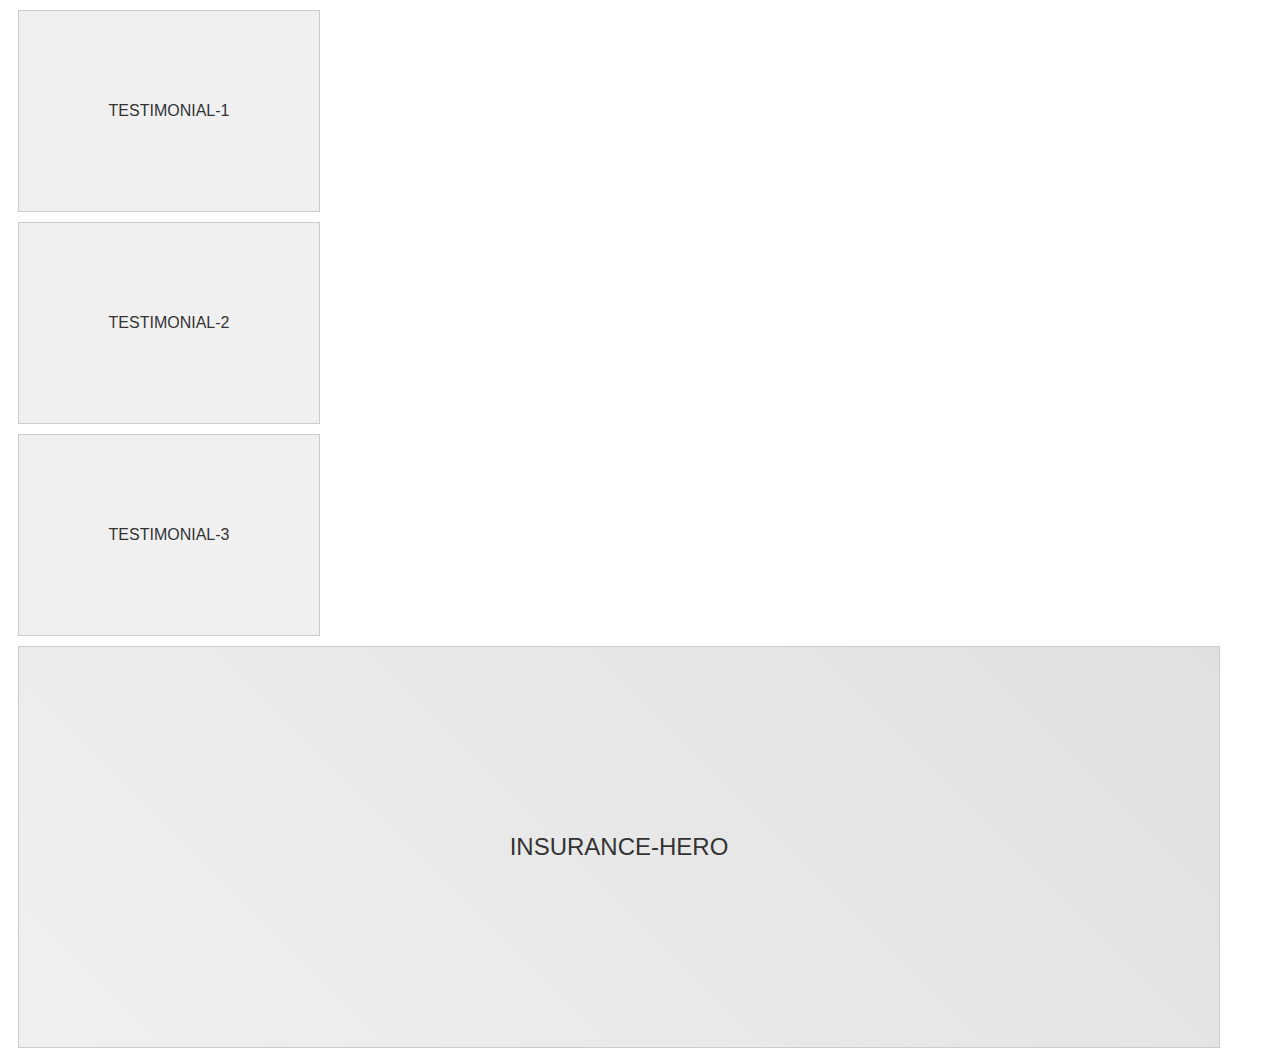
<file: images/generate_placeholders.html>
<!DOCTYPE html>
<html>
<head>
    <title>Generate Image Placeholders</title>
    <style>
        .placeholder {
            width: 300px;
            height: 200px;
            background: #f0f0f0;
            border: 1px solid #ccc;
            display: flex;
            align-items: center;
            justify-content: center;
            margin: 10px;
            font-family: Arial, sans-serif;
            color: #333;
        }
        .hero-placeholder {
            width: 1200px;
            height: 400px;
            background: linear-gradient(45deg, #f0f0f0, #e0e0e0);
            border: 1px solid #ccc;
            display: flex;
            align-items: center;
            justify-content: center;
            margin: 10px;
            font-family: Arial, sans-serif;
            color: #333;
            font-size: 24px;
        }
    </style>
</head>
<body>
    <div id="placeholders"></div>
    <script>
        const images = [
            { name: 'testimonial-1', type: 'testimonial' },
            { name: 'testimonial-2', type: 'testimonial' },
            { name: 'testimonial-3', type: 'testimonial' },
            { name: 'insurance-hero', type: 'hero' }
        ];

        const container = document.getElementById('placeholders');
        images.forEach(image => {
            const div = document.createElement('div');
            div.className = image.type === 'hero' ? 'hero-placeholder' : 'placeholder';
            div.textContent = image.name.toUpperCase();
            container.appendChild(div);
        });
    </script>
</body>
</html>
</file>
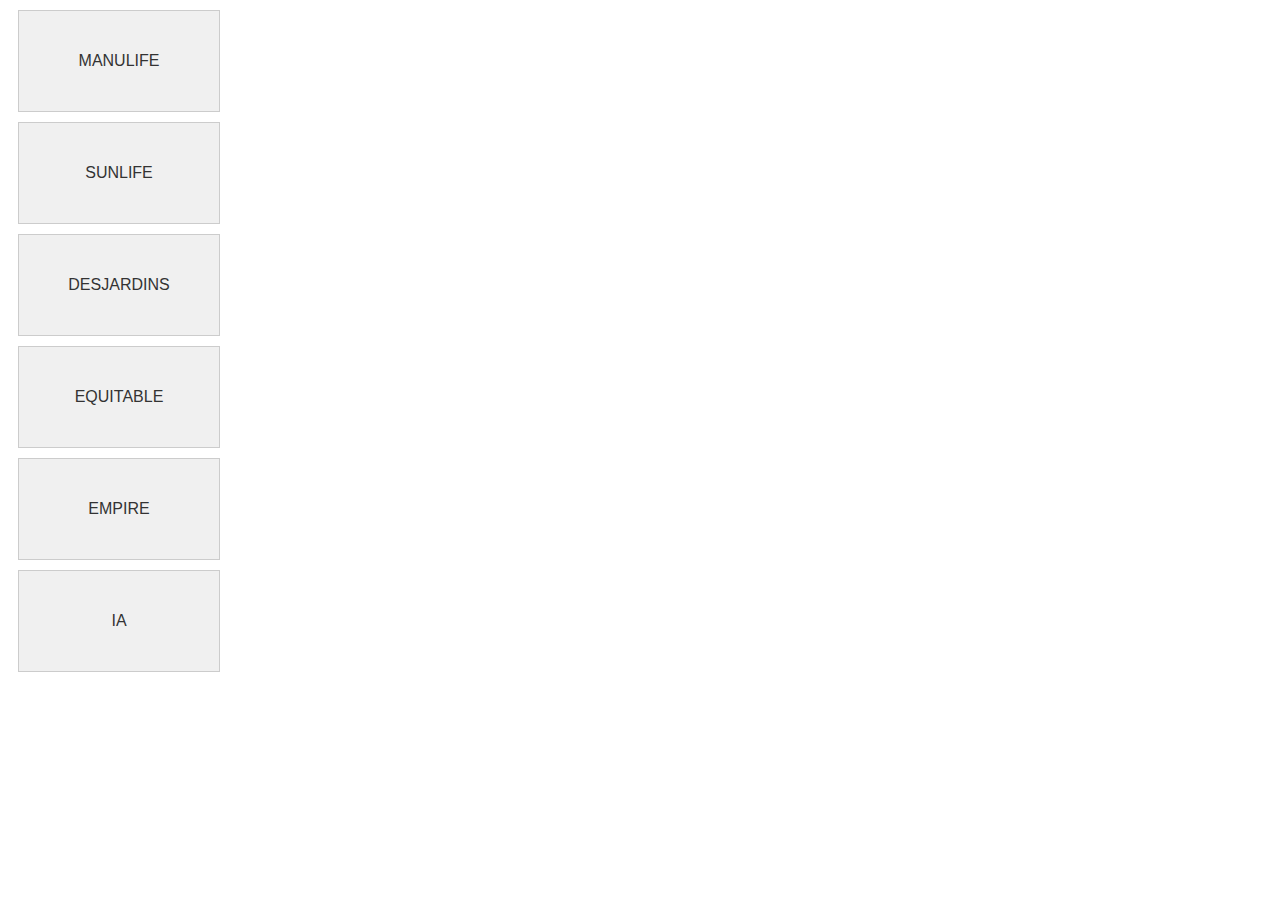
<file: images/providers/generate_placeholders.html>
<!DOCTYPE html>
<html>
<head>
    <title>Generate Provider Placeholders</title>
    <style>
        .placeholder {
            width: 200px;
            height: 100px;
            background: #f0f0f0;
            border: 1px solid #ccc;
            display: flex;
            align-items: center;
            justify-content: center;
            margin: 10px;
            font-family: Arial, sans-serif;
            color: #333;
        }
    </style>
</head>
<body>
    <div id="placeholders"></div>
    <script>
        const providers = [
            'manulife',
            'sunlife',
            'desjardins',
            'equitable',
            'empire',
            'ia'
        ];

        const container = document.getElementById('placeholders');
        providers.forEach(provider => {
            const div = document.createElement('div');
            div.className = 'placeholder';
            div.textContent = provider.toUpperCase();
            container.appendChild(div);
        });
    </script>
</body>
</html>
</file>
<file: styles.css>
/* Tooltip styles */
.tooltip {
    position: relative;
    display: inline-block;
    border-bottom: 1px dotted var(--primary-color);
    cursor: help;
}

.tooltip .tooltiptext {
    visibility: hidden;
    width: 300px;
    background-color: var(--secondary-color);
    color: #fff;
    text-align: center;
    border-radius: 6px;
    padding: 10px;
    position: absolute;
    z-index: 1;
    bottom: 125%;
    left: 50%;
    transform: translateX(-50%);
    opacity: 0;
    transition: opacity 0.3s;
}

.tooltip .tooltiptext::after {
    content: "";
    position: absolute;
    top: 100%;
    left: 50%;
    margin-left: -5px;
    border-width: 5px;
    border-style: solid;
    border-color: var(--secondary-color) transparent transparent transparent;
}

.tooltip:hover .tooltiptext {
    visibility: visible;
    opacity: 1;
}

/* Dark mode adjustments for tooltip */
.dark-mode .tooltip {
    border-bottom-color: var(--dark-primary);
}

.dark-mode .tooltip .tooltiptext {
    background-color: var(--dark-bg);
    color: var(--dark-text);
}

.dark-mode .tooltip .tooltiptext::after {
    border-color: var(--dark-bg) transparent transparent transparent;
}

/* Reset and base styles */
* {
    margin: 0;
    padding: 0;
    box-sizing: border-box;
    will-change: transform;
    backface-visibility: hidden;
}

:root {
    --primary-color: #3498db;
    --secondary-color: #2c3e50;
    --accent-color: #e74c3c;
    --text-color: #333;
    --light-bg: #f8f9fa;
}

body {
    font-family: 'Segoe UI', Tahoma, Geneva, Verdana, sans-serif;
    line-height: 1.6;
    color: var(--text-color);
    scroll-behavior: smooth;
}

/* Header and Navigation */
header {
    background-color: #ffffff;
    box-shadow: 0 2px 5px rgba(0,0,0,0.1);
    position: fixed;
    width: 100%;
    top: 0;
    z-index: 1000;
}

nav {
    display: flex;
    justify-content: space-between;
    align-items: center;
    padding: 1rem 5%;
    max-width: 1200px;
    margin: 0 auto;
}

.logo {
    font-size: 1.5rem;
    font-weight: bold;
    color: var(--secondary-color);
}

.hamburger {
    display: none;
    background: none;
    border: none;
    font-size: 1.5rem;
    color: var(--secondary-color);
    cursor: pointer;
}

.nav-links {
    display: flex;
    list-style: none;
    gap: 2rem;
}

.nav-links a {
    text-decoration: none;
    color: var(--secondary-color);
    font-weight: 500;
    transition: color 0.3s ease;
    position: relative;
}

.nav-links a::after {
    content: '';
    position: absolute;
    width: 0;
    height: 2px;
    bottom: -5px;
    left: 0;
    background-color: var(--primary-color);
    transition: width 0.3s ease;
}

.nav-links a:hover::after {
    width: 100%;
}

/* Main Content */
main {
    margin-top: 70px;
}

section {
    padding: 4rem 5%;
    max-width: 1200px;
    margin: 0 auto;
}

/* Hero Section */
.hero {
    text-align: center;
    padding: 6rem 5%;
    background: linear-gradient(135deg, var(--primary-color), var(--secondary-color));
    color: white;
    position: relative;
    overflow: hidden;
    background-attachment: fixed;
    background-size: cover;
}

.hero::before {
    content: '';
    position: absolute;
    top: 0;
    left: 0;
    right: 0;
    bottom: 0;
    background: url('data:image/svg+xml,<svg width="20" height="20" viewBox="0 0 20 20" xmlns="http://www.w3.org/2000/svg"><rect width="1" height="1" fill="rgba(255,255,255,0.1)"/></svg>');
    opacity: 0.1;
}

.hero h1 {
    font-size: 3.5rem;
    margin-bottom: 1rem;
    animation: fadeInUp 1s ease;
    border-right: 2px solid white;
    white-space: nowrap;
    overflow: hidden;
    animation: typing 3.5s steps(40, end),
               blink-caret 0.75s step-end infinite;
}

.hero p {
    font-size: 1.2rem;
    margin-bottom: 2rem;
    animation: fadeInUp 1s ease 0.2s;
    opacity: 0;
    animation-fill-mode: forwards;
}

.cta-button {
    padding: 1rem 2rem;
    font-size: 1.1rem;
    background-color: var(--accent-color);
    color: white;
    border: none;
    border-radius: 5px;
    cursor: pointer;
    transition: all 0.3s ease;
    animation: fadeInUp 1s ease 0.4s;
    opacity: 0;
    animation-fill-mode: forwards;
}

.cta-button:hover {
    background-color: #c0392b;
    transform: translateY(-2px);
    box-shadow: 0 5px 15px rgba(0,0,0,0.2);
}

/* Services Section */
.service-grid {
    display: grid;
    grid-template-columns: repeat(auto-fit, minmax(280px, 1fr));
    gap: 2rem;
    margin-top: 2rem;
}

.service-card {
    padding: 2rem;
    background-color: var(--light-bg);
    border-radius: 10px;
    text-align: center;
    transition: all 0.3s ease;
    box-shadow: 0 5px 15px rgba(0,0,0,0.05);
    position: relative;
    overflow: hidden;
}

.service-card:hover {
    transform: translateY(-5px);
    box-shadow: 0 8px 25px rgba(0,0,0,0.1);
}

.service-card::before {
    content: '';
    position: absolute;
    top: 0;
    left: 0;
    width: 100%;
    height: 100%;
    background: linear-gradient(45deg, var(--primary-color), transparent);
    opacity: 0;
    transition: opacity 0.3s ease;
}

.service-card:hover::before {
    opacity: 0.1;
}

/* Contact Form */
.contact form {
    display: flex;
    flex-direction: column;
    gap: 1rem;
    max-width: 600px;
    margin: 0 auto;
}

.contact input,
.contact textarea {
    padding: 1rem;
    border: 2px solid #ddd;
    border-radius: 5px;
    font-size: 1rem;
    transition: border-color 0.3s ease;
}

.contact input:focus,
.contact textarea:focus {
    outline: none;
    border-color: var(--primary-color);
}

.contact textarea {
    min-height: 150px;
    resize: vertical;
}

.contact button {
    padding: 1rem;
    background-color: var(--primary-color);
    color: white;
    border: none;
    border-radius: 5px;
    cursor: pointer;
    font-size: 1rem;
    transition: all 0.3s ease;
}

.contact button:hover {
    background-color: #2980b9;
    transform: translateY(-2px);
    box-shadow: 0 5px 15px rgba(0,0,0,0.1);
}

/* Footer */
footer {
    text-align: center;
    padding: 2rem;
    background-color: var(--secondary-color);
    color: white;
}

/* Animations */
@keyframes fadeInUp {
    from {
        opacity: 0;
        transform: translateY(20px);
    }
    to {
        opacity: 1;
        transform: translateY(0);
    }
}

@keyframes typing {
    from { width: 0 }
    to { width: 100% }
}

@keyframes blink-caret {
    from, to { border-color: transparent }
    50% { border-color: white }
}

/* Responsive Design */
@media (max-width: 768px) {
    .hamburger {
        display: block;
    }

    .nav-links {
        display: none;
        position: absolute;
        top: 100%;
        left: 0;
        right: 0;
        background-color: white;
        padding: 1rem;
        flex-direction: column;
        align-items: center;
        box-shadow: 0 2px 5px rgba(0,0,0,0.1);
    }

    .nav-links.show {
        display: flex;
    }

    .nav-links li {
        margin: 1rem 0;
    }
    
    .hero h1 {
        font-size: 2.5rem;
    }
    
    section {
        padding: 3rem 5%;
    }
}

/* Notifications */
.notification {
    position: fixed;
    top: 20px;
    right: 20px;
    padding: 1rem 2rem;
    border-radius: 5px;
    color: white;
    font-weight: 500;
    transform: translateX(120%);
    transition: transform 0.3s ease;
    z-index: 1000;
}

.notification.show {
    transform: translateX(0);
}

.notification.success {
    background-color: #2ecc71;
}

.notification.error {
    background-color: #e74c3c;
}

/* Scroll Progress */
.scroll-progress {
    position: fixed;
    top: 0;
    left: 0;
    height: 3px;
    background: var(--primary-color);
    z-index: 1001;
    transition: width 0.1s ease;
}

/* Mobile Menu Animation */
.hamburger i {
    transition: transform 0.3s ease;
}

.hamburger i.fa-times {
    transform: rotate(90deg);
}

/* Form Validation Styles */
.contact input:invalid,
.contact textarea:invalid {
    border-color: #e74c3c;
}

.contact input:valid,
.contact textarea:valid {
    border-color: #2ecc71;
}

/* Loading State for Form Submit */
.contact button.loading {
    position: relative;
    color: transparent;
}

.contact button.loading::after {
    content: '';
    position: absolute;
    width: 20px;
    height: 20px;
    top: 50%;
    left: 50%;
    margin: -10px 0 0 -10px;
    border: 2px solid rgba(255,255,255,0.3);
    border-top-color: white;
    border-radius: 50%;
    animation: spin 0.8s linear infinite;
}

@keyframes spin {
    to {
        transform: rotate(360deg);
    }
}

/* Dark Mode */
.dark-mode {
    --primary-color: #4a90e2;
    --secondary-color: #1a1a1a;
    --text-color: #ffffff;
    --light-bg: #2d2d2d;
    --dark-bg: #1a1a1a;
    --dark-text: #ffffff;
    --dark-primary: #4a90e2;
}

.dark-mode body {
    background-color: var(--dark-bg);
    color: var(--dark-text);
}

.dark-mode .service-card,
.dark-mode .benefit-card,
.dark-mode .testimonial-card,
.dark-mode .calculator-results,
.dark-mode .resource-card,
.dark-mode .claim-step,
.dark-mode .premium-results {
    background: var(--dark-bg);
    color: var(--dark-text);
}

.dark-mode .comparison-table th {
    background-color: var(--dark-primary);
    color: var(--dark-text);
}

.dark-mode .comparison-table td {
    border-color: #444;
    color: var(--dark-text);
}

.dark-mode .comparison-table tr:nth-child(even) {
    background-color: rgba(255, 255, 255, 0.05);
}

.dark-mode .comparison-table tr:hover {
    background-color: rgba(255, 255, 255, 0.1);
}

.dark-mode .claim-step h3,
.dark-mode .premium-results h3,
.dark-mode .calculator-results h3 {
    color: var(--dark-text);
}

.dark-mode .claim-step p,
.dark-mode .premium-results p,
.dark-mode .calculator-note,
.dark-mode .resource-card a {
    color: var(--dark-text);
    opacity: 0.9;
}

.dark-mode .premium-calculator-container {
    background: var(--dark-bg);
}

.dark-mode .premium-form input,
.dark-mode .premium-form select {
    background: var(--dark-bg);
    color: var(--dark-text);
    border-color: #444;
}

.dark-mode .premium-form label {
    color: var(--dark-text);
}

.dark-mode .result-item {
    color: var(--dark-text);
    border-bottom-color: #444;
}

.dark-mode .calculator-note {
    color: var(--dark-text);
    opacity: 0.8;
}

.dark-mode .nav-links a {
    color: var(--dark-text);
}

.dark-mode .logo {
    color: var(--dark-text);
}

.dark-mode .hamburger {
    color: var(--dark-text);
}

.dark-mode .broker-hero h1,
.dark-mode .broker-hero p {
    color: var(--dark-text);
}

.dark-mode .service-card h3,
.dark-mode .benefit-card h3 {
    color: var(--dark-text);
}

.dark-mode .service-card p,
.dark-mode .benefit-card p {
    color: var(--dark-text);
    opacity: 0.9;
}

.dark-mode .service-card li,
.dark-mode .benefit-card li {
    color: var(--dark-text);
    opacity: 0.9;
}

.dark-mode .service-btn {
    background-color: var(--dark-primary);
    color: var(--dark-text);
}

.dark-mode .service-btn:hover {
    background-color: var(--primary-color);
}

.dark-mode-toggle {
    position: fixed;
    bottom: 20px;
    right: 20px;
    width: 50px;
    height: 50px;
    border-radius: 50%;
    background-color: var(--primary-color);
    color: white;
    border: none;
    cursor: pointer;
    z-index: 1000;
    display: flex;
    align-items: center;
    justify-content: center;
    font-size: 1.5rem;
    box-shadow: 0 2px 10px rgba(0,0,0,0.2);
    transition: all 0.3s ease;
}

.dark-mode-toggle:hover {
    transform: scale(1.1);
}

/* Scroll to Top Button */
.scroll-top {
    position: fixed;
    bottom: 20px;
    right: 80px;
    width: 50px;
    height: 50px;
    border-radius: 50%;
    background-color: var(--primary-color);
    color: white;
    border: none;
    cursor: pointer;
    z-index: 1000;
    display: flex;
    align-items: center;
    justify-content: center;
    font-size: 1.5rem;
    box-shadow: 0 2px 10px rgba(0,0,0,0.2);
    transition: all 0.3s ease;
    opacity: 0;
    transform: translateY(20px);
    pointer-events: none;
}

.scroll-top.show {
    opacity: 1;
    transform: translateY(0);
    pointer-events: auto;
}

.scroll-top:hover {
    transform: translateY(-5px);
}

/* Enhanced Service Cards */
.service-card {
    position: relative;
    overflow: hidden;
}

.service-card::before {
    content: '';
    position: absolute;
    top: 0;
    left: 0;
    width: 100%;
    height: 100%;
    background: linear-gradient(45deg, var(--primary-color), transparent);
    opacity: 0;
    transition: opacity 0.3s ease;
}

.service-card:hover::before {
    opacity: 0.1;
}

/* Hero Section Parallax */
.hero {
    background-attachment: fixed;
    background-size: cover;
}

/* Typing Effect */
.hero h1 {
    border-right: 2px solid white;
    white-space: nowrap;
    overflow: hidden;
    animation: typing 3.5s steps(40, end),
               blink-caret 0.75s step-end infinite;
}

@keyframes typing {
    from { width: 0 }
    to { width: 100% }
}

@keyframes blink-caret {
    from, to { border-color: transparent }
    50% { border-color: white }
}

/* About Section */
.about-content {
    display: grid;
    grid-template-columns: 1fr 1fr;
    gap: 4rem;
    align-items: center;
}

.about-text {
    font-size: 1.1rem;
}

.stats {
    display: grid;
    grid-template-columns: repeat(3, 1fr);
    gap: 2rem;
    margin-top: 2rem;
}

.stat-item {
    text-align: center;
}

.stat-number {
    display: block;
    font-size: 2.5rem;
    font-weight: bold;
    color: var(--primary-color);
}

.stat-label {
    color: var(--text-color);
    opacity: 0.8;
}

.about-image img {
    width: 100%;
    border-radius: 10px;
    box-shadow: 0 5px 15px rgba(0,0,0,0.1);
}

/* Service Icons */
.service-icon {
    font-size: 2.5rem;
    color: var(--primary-color);
    margin-bottom: 1rem;
}

/* Portfolio Section */
.portfolio {
    background-color: var(--light-bg);
}

.portfolio-grid {
    display: grid;
    grid-template-columns: repeat(auto-fit, minmax(300px, 1fr));
    gap: 2rem;
    margin-top: 2rem;
}

.portfolio-item {
    position: relative;
    border-radius: 10px;
    overflow: hidden;
    box-shadow: 0 5px 15px rgba(0,0,0,0.1);
}

.portfolio-item img {
    width: 100%;
    height: 250px;
    object-fit: cover;
    transition: transform 0.3s ease;
}

.portfolio-overlay {
    position: absolute;
    top: 0;
    left: 0;
    right: 0;
    bottom: 0;
    background: rgba(0,0,0,0.7);
    display: flex;
    flex-direction: column;
    justify-content: center;
    align-items: center;
    opacity: 0;
    transition: opacity 0.3s ease;
    color: white;
    text-align: center;
    padding: 2rem;
}

.portfolio-item:hover .portfolio-overlay {
    opacity: 1;
}

.portfolio-item:hover img {
    transform: scale(1.1);
}

/* Testimonials Section Enhancement */
.testimonials {
    background: linear-gradient(135deg, var(--primary-color), var(--secondary-color));
    color: white;
    padding: 6rem 5%;
    position: relative;
    overflow: hidden;
}

.testimonials::before {
    content: '';
    position: absolute;
    top: 0;
    left: 0;
    right: 0;
    bottom: 0;
    background: url('data:image/svg+xml,<svg width="20" height="20" viewBox="0 0 20 20" xmlns="http://www.w3.org/2000/svg"><rect width="1" height="1" fill="rgba(255,255,255,0.1)"/></svg>');
    opacity: 0.1;
}

.testimonial-slider {
    max-width: 800px;
    margin: 0 auto;
    position: relative;
}

.testimonial-slide {
    text-align: center;
    padding: 2rem;
    opacity: 0;
    transform: translateY(20px);
    transition: all 0.5s ease;
}

.testimonial-slide.active {
    opacity: 1;
    transform: translateY(0);
}

.testimonial-content {
    font-size: 1.2rem;
    line-height: 1.8;
    margin-bottom: 2rem;
    position: relative;
}

.testimonial-content::before,
.testimonial-content::after {
    content: '"';
    font-size: 4rem;
    color: rgba(255, 255, 255, 0.2);
    position: absolute;
}

.testimonial-content::before {
    top: -20px;
    left: -20px;
}

.testimonial-content::after {
    bottom: -40px;
    right: -20px;
}

.testimonial-author {
    display: flex;
    align-items: center;
    justify-content: center;
    gap: 1rem;
}

.author-info h4 {
    margin: 0;
    font-size: 1.1rem;
    color: white;
}

.author-info p {
    margin: 0;
    opacity: 0.8;
    font-size: 0.9rem;
}

/* Enhanced Contact Form */
.contact-form {
    background: white;
    padding: 2rem;
    border-radius: 10px;
    box-shadow: 0 5px 20px rgba(0, 0, 0, 0.1);
}

.form-group {
    position: relative;
    margin-bottom: 2rem;
}

.form-group input,
.form-group textarea {
    width: 100%;
    padding: 10px 0;
    font-size: 1rem;
    border: none;
    border-bottom: 2px solid #ddd;
    outline: none;
    background: transparent;
    transition: all 0.3s ease;
}

.form-group textarea {
    min-height: 100px;
    resize: vertical;
}

.form-group label {
    position: absolute;
    top: 10px;
    left: 0;
    font-size: 1rem;
    color: #999;
    pointer-events: none;
    transition: all 0.3s ease;
}

.form-group input:focus ~ label,
.form-group textarea:focus ~ label,
.form-group input:valid ~ label,
.form-group textarea:valid ~ label {
    top: -20px;
    font-size: 0.8rem;
    color: var(--primary-color);
}

.focus-border {
    position: absolute;
    bottom: 0;
    left: 0;
    width: 0;
    height: 2px;
    background-color: var(--primary-color);
    transition: all 0.3s ease;
}

.form-group input:focus ~ .focus-border,
.form-group textarea:focus ~ .focus-border {
    width: 100%;
}

.submit-btn {
    display: flex;
    align-items: center;
    justify-content: center;
    gap: 10px;
    width: 100%;
    padding: 1rem;
    background: var(--primary-color);
    color: white;
    border: none;
    border-radius: 5px;
    font-size: 1rem;
    cursor: pointer;
    transition: all 0.3s ease;
}

.submit-btn:hover {
    background: var(--secondary-color);
    transform: translateY(-2px);
}

.submit-btn i {
    transition: transform 0.3s ease;
}

.submit-btn:hover i {
    transform: translateX(5px);
}

/* Contact Info Enhancement */
.info-content {
    margin-left: 1rem;
}

.info-content h3 {
    font-size: 1rem;
    color: var(--primary-color);
    margin-bottom: 0.2rem;
}

.info-content p {
    color: var(--text-color);
    font-size: 0.9rem;
}

/* Dark Mode Adjustments */
.dark-mode .contact-form {
    background: var(--dark-bg);
}

.dark-mode .form-group input,
.dark-mode .form-group textarea {
    color: var(--dark-text);
    border-bottom-color: #444;
}

.dark-mode .form-group label {
    color: #888;
}

.dark-mode .info-content p {
    color: var(--dark-text);
}

/* Responsive Design */
@media (max-width: 768px) {
    .testimonial-content {
        font-size: 1rem;
    }
    
    .contact-form {
        padding: 1.5rem;
    }
    
    .form-group {
        margin-bottom: 1.5rem;
    }
}

/* Blog Section */
.blog {
    padding: 80px 20px;
    background-color: white;
}

.blog-grid {
    display: grid;
    grid-template-columns: repeat(auto-fit, minmax(300px, 1fr));
    gap: 2rem;
    max-width: 1200px;
    margin: 0 auto;
    padding: 2rem 0;
}

.blog-card {
    background: white;
    border-radius: 10px;
    overflow: hidden;
    box-shadow: 0 2px 15px rgba(0, 0, 0, 0.1);
    transition: transform 0.3s ease, box-shadow 0.3s ease;
}

.blog-card:hover {
    transform: translateY(-5px);
    box-shadow: 0 5px 20px rgba(0, 0, 0, 0.15);
}

.blog-image {
    position: relative;
    padding-top: 60%;
    overflow: hidden;
}

.blog-image img {
    position: absolute;
    top: 0;
    left: 0;
    width: 100%;
    height: 100%;
    object-fit: cover;
    transition: transform 0.3s ease;
}

.blog-card:hover .blog-image img {
    transform: scale(1.1);
}

.blog-content {
    padding: 1.5rem;
}

.blog-content h3 {
    margin: 0 0 0.5rem 0;
    font-size: 1.2rem;
    color: var(--secondary-color);
}

.blog-date {
    color: #666;
    font-size: 0.9rem;
    margin-bottom: 1rem;
}

.blog-excerpt {
    color: #555;
    margin-bottom: 1.5rem;
    line-height: 1.6;
}

.read-more {
    display: inline-flex;
    align-items: center;
    gap: 0.5rem;
    color: var(--primary-color);
    text-decoration: none;
    font-weight: 500;
    transition: gap 0.3s ease;
}

.read-more:hover {
    gap: 0.8rem;
}

.blog-cta {
    text-align: center;
    margin-top: 3rem;
    padding: 2rem;
    background: var(--light-bg);
    border-radius: 10px;
}

.blog-cta p {
    margin-bottom: 1rem;
    color: var(--secondary-color);
    font-size: 1.1rem;
}

/* Dark Mode Adjustments */
.dark-mode .blog {
    background-color: var(--dark-bg);
}

.dark-mode .blog-card {
    background: var(--dark-bg);
}

.dark-mode .blog-content h3 {
    color: var(--dark-text);
}

.dark-mode .blog-date {
    color: #aaa;
}

.dark-mode .blog-excerpt {
    color: var(--dark-text);
}

.dark-mode .blog-cta {
    background: rgba(255, 255, 255, 0.05);
}

.dark-mode .blog-cta p {
    color: var(--dark-text);
}

/* Responsive Design */
@media (max-width: 768px) {
    .blog-grid {
        grid-template-columns: 1fr;
    }
    
    .blog-content {
        padding: 1rem;
    }
    
    .blog-cta {
        padding: 1.5rem;
    }
}

/* Contact Section */
.contact-container {
    display: grid;
    grid-template-columns: 1fr 2fr;
    gap: 4rem;
    margin-top: 2rem;
}

.contact-info {
    display: flex;
    flex-direction: column;
    gap: 2rem;
}

.info-item {
    display: flex;
    align-items: center;
    gap: 1rem;
}

.info-item i {
    font-size: 1.5rem;
    color: var(--primary-color);
}

/* Footer */
.footer-content {
    display: grid;
    grid-template-columns: repeat(auto-fit, minmax(250px, 1fr));
    gap: 2rem;
    padding: 4rem 5%;
    background-color: var(--secondary-color);
    color: white;
}

.footer-section h3 {
    margin-bottom: 1rem;
}

.footer-section ul {
    list-style: none;
    padding: 0;
}

.footer-section ul li {
    margin-bottom: 0.5rem;
}

.footer-section a {
    color: white;
    text-decoration: none;
    opacity: 0.8;
    transition: opacity 0.3s ease;
}

.footer-section a:hover {
    opacity: 1;
}

.social-links {
    display: flex;
    gap: 1rem;
}

.social-links a {
    width: 40px;
    height: 40px;
    border-radius: 50%;
    background: rgba(255,255,255,0.1);
    display: flex;
    align-items: center;
    justify-content: center;
    transition: background-color 0.3s ease;
}

.social-links a:hover {
    background: var(--primary-color);
}

.footer-bottom {
    text-align: center;
    padding: 1.5rem;
    background: rgba(0,0,0,0.2);
}

/* Responsive Design */
@media (max-width: 768px) {
    .about-content {
        grid-template-columns: 1fr;
    }
    
    .stats {
        grid-template-columns: 1fr;
    }
    
    .contact-container {
        grid-template-columns: 1fr;
    }
    
    .footer-content {
        grid-template-columns: 1fr;
        text-align: center;
    }
    
    .social-links {
        justify-content: center;
    }
}

/* Portfolio Filters */
.portfolio-filters {
    display: flex;
    justify-content: center;
    gap: 1rem;
    margin-bottom: 2rem;
    flex-wrap: wrap;
}

.filter-btn {
    padding: 0.5rem 1.5rem;
    border: 2px solid var(--primary-color);
    background: none;
    color: var(--primary-color);
    border-radius: 25px;
    cursor: pointer;
    transition: all 0.3s ease;
    font-weight: 500;
}

.filter-btn:hover,
.filter-btn.active {
    background-color: var(--primary-color);
    color: white;
}

/* Testimonial Dots */
.testimonial-dots {
    display: flex;
    justify-content: center;
    gap: 0.5rem;
    margin-top: 2rem;
}

.testimonial-dot {
    width: 12px;
    height: 12px;
    border-radius: 50%;
    background: rgba(255,255,255,0.3);
    border: none;
    cursor: pointer;
    transition: all 0.3s ease;
}

.testimonial-dot.active {
    background: white;
    transform: scale(1.2);
}

/* Enhanced Blog Cards */
.blog-card {
    position: relative;
}

.blog-card::after {
    content: '';
    position: absolute;
    top: 0;
    left: 0;
    right: 0;
    bottom: 0;
    background: linear-gradient(to bottom, transparent, rgba(0,0,0,0.1));
    opacity: 0;
    transition: opacity 0.3s ease;
}

.blog-card:hover::after {
    opacity: 1;
}

/* Stats Animation */
.stat-number {
    display: inline-block;
    min-width: 3ch;
}

/* Enhanced Contact Form */
.contact form {
    position: relative;
}

.contact form::before {
    content: '';
    position: absolute;
    top: -20px;
    left: -20px;
    right: -20px;
    bottom: -20px;
    background: linear-gradient(45deg, var(--primary-color), transparent);
    opacity: 0.05;
    z-index: -1;
    border-radius: 10px;
}

/* Social Links Animation */
.social-links a {
    position: relative;
    overflow: hidden;
}

.social-links a::before {
    content: '';
    position: absolute;
    top: 0;
    left: 0;
    width: 100%;
    height: 100%;
    background: var(--primary-color);
    transform: translateY(100%);
    transition: transform 0.3s ease;
}

.social-links a:hover::before {
    transform: translateY(0);
}

.social-links a i {
    position: relative;
    z-index: 1;
}

/* Mobile Menu Enhancement */
@media (max-width: 768px) {
    .nav-links {
        background: var(--secondary-color);
    }
    
    .nav-links a {
        color: white;
    }
    
    .portfolio-filters {
        padding: 0 1rem;
    }
    
    .filter-btn {
        font-size: 0.9rem;
        padding: 0.4rem 1.2rem;
    }
}

/* Timeline Styles */
.timeline {
    position: relative;
    max-width: 800px;
    margin: 0 auto;
    padding: 2rem 0;
}

.timeline::before {
    content: '';
    position: absolute;
    left: 50%;
    transform: translateX(-50%);
    width: 2px;
    height: 100%;
    background: var(--primary-color);
}

.timeline-item {
    margin-bottom: 3rem;
    position: relative;
}

.timeline-content {
    background: white;
    padding: 1.5rem;
    border-radius: 8px;
    box-shadow: 0 2px 15px rgba(0,0,0,0.1);
    position: relative;
    width: calc(50% - 30px);
    margin-left: auto;
}

.timeline-item:nth-child(even) .timeline-content {
    margin-left: 0;
    margin-right: auto;
}

.timeline-content::before {
    content: '';
    position: absolute;
    top: 20px;
    width: 20px;
    height: 20px;
    background: var(--primary-color);
    border-radius: 50%;
}

.timeline-item:nth-child(odd) .timeline-content::before {
    left: -40px;
}

.timeline-item:nth-child(even) .timeline-content::before {
    right: -40px;
}

.timeline-date {
    color: var(--primary-color);
    font-weight: 600;
    margin-bottom: 0.5rem;
}

/* Skills Section */
.skills-grid {
    display: grid;
    grid-template-columns: repeat(auto-fit, minmax(250px, 1fr));
    gap: 2rem;
    padding: 2rem 0;
}

.skill-category {
    background: white;
    padding: 1.5rem;
    border-radius: 8px;
    box-shadow: 0 2px 15px rgba(0,0,0,0.1);
}

.skill-category h3 {
    color: var(--primary-color);
    margin-bottom: 1rem;
    text-align: center;
}

.skill-items {
    display: grid;
    grid-template-columns: repeat(auto-fit, minmax(100px, 1fr));
    gap: 1rem;
}

.skill-item {
    display: flex;
    flex-direction: column;
    align-items: center;
    text-align: center;
    padding: 1rem;
    transition: transform 0.3s ease;
}

.skill-item:hover {
    transform: translateY(-5px);
}

.skill-item i {
    font-size: 2rem;
    color: var(--primary-color);
    margin-bottom: 0.5rem;
}

/* Project Links */
.project-links {
    display: flex;
    gap: 1rem;
    margin-top: 1rem;
}

.project-links a {
    color: white;
    font-size: 1.2rem;
    transition: transform 0.3s ease;
}

.project-links a:hover {
    transform: scale(1.2);
}

/* Hero Buttons */
.hero-buttons {
    display: flex;
    gap: 1rem;
    margin-top: 2rem;
}

.hero-buttons .cta-button {
    display: inline-flex;
    align-items: center;
    gap: 0.5rem;
    padding: 0.8rem 1.5rem;
    border-radius: 5px;
    text-decoration: none;
    font-weight: 600;
    transition: all 0.3s ease;
}

.hero-buttons .cta-button i {
    font-size: 1.1rem;
}

.hero-buttons .cta-button.secondary {
    background-color: transparent;
    border: 2px solid var(--primary-color);
    color: var(--primary-color);
}

.hero-buttons .cta-button.secondary:hover {
    background-color: var(--primary-color);
    color: white;
}

/* Dark mode adjustments */
.dark-mode .hero-buttons .cta-button.secondary {
    border-color: var(--dark-text);
    color: var(--dark-text);
}

.dark-mode .hero-buttons .cta-button.secondary:hover {
    background-color: var(--dark-text);
    color: var(--dark-bg);
}

/* Responsive Timeline */
@media (max-width: 768px) {
    .timeline::before {
        left: 30px;
    }

    .timeline-content {
        width: calc(100% - 60px);
        margin-left: 60px;
    }

    .timeline-item:nth-child(even) .timeline-content {
        margin-left: 60px;
    }

    .timeline-content::before {
        left: -40px !important;
    }

    .timeline-item:nth-child(even) .timeline-content::before {
        left: -40px !important;
    }
}

/* Dark Mode Adjustments */
.dark-mode .timeline-content,
.dark-mode .skill-category {
    background: var(--dark-bg);
    color: var(--dark-text);
}

.dark-mode .timeline-content::before {
    background: var(--dark-primary);
}

.dark-mode .skill-item i {
    color: var(--dark-primary);
}

/* Certifications Section */
.certifications {
    padding: 80px 20px;
    background-color: #f8f9fa;
}

.certifications-content {
    max-width: 1200px;
    margin: 0 auto;
}

.certification-item {
    display: flex;
    align-items: flex-start;
    gap: 20px;
    background: white;
    padding: 30px;
    border-radius: 10px;
    box-shadow: 0 2px 15px rgba(0, 0, 0, 0.1);
    margin-bottom: 20px;
}

.certification-item i {
    font-size: 2.5rem;
    color: #007bff;
}

.certification-details {
    flex: 1;
}

.certification-details h3 {
    margin: 0 0 10px 0;
    color: #333;
}

.certification-details p {
    margin: 5px 0;
    color: #666;
}

.certification-date {
    font-style: italic;
    color: #888;
}

.certification-details ul {
    margin: 15px 0 0 0;
    padding-left: 20px;
}

.certification-details li {
    margin: 5px 0;
    color: #555;
}

/* Volunteering Section */
.volunteering {
    padding: 80px 20px;
    background-color: white;
}

.volunteering-content {
    max-width: 1200px;
    margin: 0 auto;
}

.volunteering-item {
    background: #f8f9fa;
    padding: 30px;
    border-radius: 10px;
    box-shadow: 0 2px 15px rgba(0, 0, 0, 0.1);
    margin-bottom: 20px;
}

.volunteering-item h3 {
    margin: 0 0 10px 0;
    color: #333;
}

.volunteering-item h4 {
    margin: 0 0 15px 0;
    color: #666;
}

.volunteering-date {
    font-style: italic;
    color: #888;
    margin: 5px 0 15px 0;
}

.volunteering-item ul {
    margin: 15px 0 0 0;
    padding-left: 20px;
}

.volunteering-item li {
    margin: 8px 0;
    color: #555;
    line-height: 1.5;
}

/* Responsive Design for New Sections */
@media (max-width: 768px) {
    .certification-item {
        flex-direction: column;
        align-items: center;
        text-align: center;
    }

    .certification-item i {
        margin-bottom: 15px;
    }

    .certification-details ul {
        text-align: left;
    }
}

/* Skill Level Styling */
.skill-level {
    font-size: 0.8rem;
    color: var(--primary-color);
    margin-top: 5px;
    font-weight: 500;
}

/* Projects Section Enhancement */
.projects-grid {
    display: grid;
    grid-template-columns: repeat(auto-fit, minmax(300px, 1fr));
    gap: 2rem;
    margin-top: 2rem;
}

.project-item {
    background: white;
    border-radius: 10px;
    box-shadow: 0 2px 15px rgba(0, 0, 0, 0.1);
    transition: transform 0.3s ease, box-shadow 0.3s ease;
    overflow: hidden;
}

.project-item:hover {
    transform: translateY(-5px);
    box-shadow: 0 5px 20px rgba(0, 0, 0, 0.15);
}

.project-content {
    padding: 2rem;
}

.project-content h3 {
    color: var(--primary-color);
    margin-bottom: 1rem;
    font-size: 1.3rem;
}

.project-date {
    color: #666;
    font-style: italic;
    margin-bottom: 1rem;
}

.project-content ul {
    list-style: none;
    padding: 0;
}

.project-content li {
    margin: 0.8rem 0;
    padding-left: 1.5rem;
    position: relative;
    color: #555;
}

.project-content li::before {
    content: '•';
    color: var(--primary-color);
    position: absolute;
    left: 0;
    font-weight: bold;
}

/* Dark Mode Adjustments */
.dark-mode .project-item {
    background: var(--dark-bg);
}

.dark-mode .project-content h3 {
    color: var(--dark-primary);
}

.dark-mode .project-content li {
    color: var(--dark-text);
}

.dark-mode .project-date {
    color: #aaa;
}

/* Responsive Design */
@media (max-width: 768px) {
    .projects-grid {
        grid-template-columns: 1fr;
    }
    
    .project-content {
        padding: 1.5rem;
    }
}

/* Insurance Expertise Section */
.insurance-expertise {
    padding: 80px 20px;
    background-color: var(--light-bg);
}

.expertise-grid {
    display: grid;
    grid-template-columns: repeat(auto-fit, minmax(280px, 1fr));
    gap: 2rem;
    max-width: 1200px;
    margin: 0 auto;
    padding: 2rem 0;
}

.expertise-item {
    background: white;
    padding: 2rem;
    border-radius: 10px;
    box-shadow: 0 2px 15px rgba(0, 0, 0, 0.1);
    transition: transform 0.3s ease, box-shadow 0.3s ease;
    text-align: center;
}

.expertise-item:hover {
    transform: translateY(-5px);
    box-shadow: 0 5px 20px rgba(0, 0, 0, 0.15);
}

.expertise-item i {
    font-size: 2.5rem;
    color: var(--primary-color);
    margin-bottom: 1rem;
}

.expertise-item h3 {
    color: var(--secondary-color);
    margin-bottom: 1.5rem;
    font-size: 1.3rem;
}

.expertise-item ul {
    list-style: none;
    padding: 0;
    text-align: left;
}

.expertise-item li {
    margin: 0.8rem 0;
    padding-left: 1.5rem;
    position: relative;
    color: #555;
}

.expertise-item li::before {
    content: '•';
    color: var(--primary-color);
    position: absolute;
    left: 0;
    font-weight: bold;
}

/* Dark Mode Adjustments */
.dark-mode .insurance-expertise {
    background-color: var(--dark-bg);
}

.dark-mode .expertise-item {
    background: var(--dark-bg);
}

.dark-mode .expertise-item h3 {
    color: var(--dark-text);
}

.dark-mode .expertise-item li {
    color: var(--dark-text);
}

/* Responsive Design */
@media (max-width: 768px) {
    .expertise-grid {
        grid-template-columns: 1fr;
    }
    
    .expertise-item {
        padding: 1.5rem;
    }
}

/* Loading Animation */
.loading-screen {
    position: fixed;
    top: 0;
    left: 0;
    width: 100%;
    height: 100%;
    background: var(--primary-color);
    display: flex;
    justify-content: center;
    align-items: center;
    z-index: 9999;
    transition: opacity 0.5s ease, visibility 0.5s ease;
}

.loading-screen.hidden {
    opacity: 0;
    visibility: hidden;
}

.loader {
    width: 50px;
    height: 50px;
    border: 5px solid #ffffff;
    border-radius: 50%;
    border-top-color: transparent;
    animation: spin 1s linear infinite;
}

@keyframes spin {
    to {
        transform: rotate(360deg);
    }
}

/* Smooth Scrolling */
html {
    scroll-behavior: smooth;
}

/* Image Optimization */
img {
    max-width: 100%;
    height: auto;
    display: block;
}

/* Print Styles */
@media print {
    .no-print {
        display: none !important;
    }
    
    body {
        background: white;
        color: black;
    }
    
    .hero, .contact, .footer {
        background: none !important;
        color: black !important;
    }
    
    a {
        text-decoration: none;
        color: black;
    }
    
    .timeline-content, .project-item, .skill-category {
        box-shadow: none;
        border: 1px solid #ddd;
    }
}

/* Contact Buttons */
.contact-buttons {
    display: flex;
    gap: 1rem;
    margin-top: 2rem;
    justify-content: center;
}

.contact-buttons .submit-btn,
.contact-buttons .cta-button {
    flex: 1;
    max-width: 250px;
    text-align: center;
}

.contact-buttons .cta-button.secondary {
    background: transparent;
    border: 2px solid var(--primary-color);
    color: var(--primary-color);
    transition: all 0.3s ease;
}

.contact-buttons .cta-button.secondary:hover {
    background: var(--primary-color);
    color: white;
}

@media (max-width: 768px) {
    .contact-buttons {
        flex-direction: column;
        align-items: center;
    }
    
    .contact-buttons .submit-btn,
    .contact-buttons .cta-button {
        width: 100%;
        max-width: 100%;
    }
}

/* Partners Section */
.partners {
    padding: 80px 20px;
    background-color: var(--light-bg);
}

.section-description {
    text-align: center;
    max-width: 800px;
    margin: 0 auto 3rem;
    color: var(--text-color);
    font-size: 1.1rem;
}

.partners-grid {
    display: grid;
    grid-template-columns: repeat(auto-fit, minmax(280px, 1fr));
    gap: 2rem;
    max-width: 1200px;
    margin: 0 auto;
}

.partner-card {
    background: white;
    padding: 2rem;
    border-radius: 10px;
    box-shadow: 0 2px 15px rgba(0, 0, 0, 0.1);
    transition: transform 0.3s ease, box-shadow 0.3s ease;
    text-align: center;
    display: flex;
    flex-direction: column;
    align-items: center;
}

.partner-card:hover {
    transform: translateY(-5px);
    box-shadow: 0 5px 20px rgba(0, 0, 0, 0.15);
}

.partner-logo {
    width: 150px;
    height: 80px;
    margin-bottom: 1.5rem;
    display: flex;
    align-items: center;
    justify-content: center;
}

.partner-logo img {
    max-width: 100%;
    max-height: 100%;
    object-fit: contain;
    filter: grayscale(100%);
    transition: filter 0.3s ease;
}

.partner-card:hover .partner-logo img {
    filter: grayscale(0%);
}

.partner-card h3 {
    color: var(--secondary-color);
    margin-bottom: 1.5rem;
    font-size: 1.3rem;
}

.partner-card ul {
    list-style: none;
    padding: 0;
    text-align: left;
    width: 100%;
}

.partner-card li {
    margin: 0.8rem 0;
    padding-left: 1.5rem;
    position: relative;
    color: #555;
}

.partner-card li::before {
    content: '•';
    color: var(--primary-color);
    position: absolute;
    left: 0;
    font-weight: bold;
}

/* Dark Mode Adjustments */
.dark-mode .partners {
    background-color: var(--dark-bg);
}

.dark-mode .partner-card {
    background: var(--dark-bg);
}

.dark-mode .partner-card h3 {
    color: var(--dark-text);
}

.dark-mode .partner-card li {
    color: var(--dark-text);
}

/* Responsive Design */
@media (max-width: 768px) {
    .partners-grid {
        grid-template-columns: 1fr;
    }
    
    .partner-card {
        padding: 1.5rem;
    }
    
    .partner-logo {
        width: 120px;
        height: 60px;
    }
}

/* FAQ Section */
.faq {
    padding: 80px 20px;
    background-color: var(--light-bg);
}

.faq-grid {
    max-width: 800px;
    margin: 0 auto;
}

.faq-item {
    background: white;
    border-radius: 10px;
    margin-bottom: 1rem;
    box-shadow: 0 2px 15px rgba(0, 0, 0, 0.1);
    overflow: hidden;
}

.faq-question {
    padding: 1.5rem;
    cursor: pointer;
    display: flex;
    justify-content: space-between;
    align-items: center;
    transition: background-color 0.3s ease;
}

.faq-question:hover {
    background-color: rgba(0, 0, 0, 0.02);
}

.faq-question h3 {
    margin: 0;
    font-size: 1.1rem;
    color: var(--secondary-color);
}

.faq-question i {
    color: var(--primary-color);
    transition: transform 0.3s ease;
}

.faq-item.active .faq-question i {
    transform: rotate(180deg);
}

.faq-answer {
    padding: 0 1.5rem;
    max-height: 0;
    overflow: hidden;
    transition: all 0.3s ease;
}

.faq-item.active .faq-answer {
    padding: 0 1.5rem 1.5rem;
    max-height: 500px;
}

.faq-answer p {
    margin: 0;
    color: #666;
    line-height: 1.6;
}

/* Dark Mode Adjustments */
.dark-mode .faq-item {
    background: var(--dark-bg);
}

.dark-mode .faq-question h3 {
    color: var(--dark-text);
}

.dark-mode .faq-answer p {
    color: var(--dark-text);
}

.dark-mode .faq-question:hover {
    background-color: rgba(255, 255, 255, 0.05);
}

/* Responsive Design */
@media (max-width: 768px) {
    .faq-question h3 {
        font-size: 1rem;
    }
    
    .faq-question, .faq-answer {
        padding: 1rem;
    }
    
    .faq-item.active .faq-answer {
        padding: 0 1rem 1rem;
    }
}

/* Navigation Broker Button */
.broker-btn {
    background-color: var(--primary-color);
    color: white !important;
    padding: 0.5rem 1rem !important;
    border-radius: 5px;
    transition: all 0.3s ease !important;
}

.broker-btn:hover {
    background-color: var(--secondary-color);
    transform: translateY(-2px);
    box-shadow: 0 2px 8px rgba(0, 0, 0, 0.2);
}

.broker-btn::after {
    display: none !important;
}

/* Dark Mode Adjustments */
.dark-mode .broker-btn {
    background-color: var(--primary-color);
}

.dark-mode .broker-btn:hover {
    background-color: var(--dark-primary);
}

/* Responsive Design */
@media (max-width: 768px) {
    .broker-btn {
        margin-top: 1rem;
        text-align: center;
        display: inline-block;
    }
}

/* Insurance Broker Page Styles */
.broker-hero {
    background: linear-gradient(rgba(0, 0, 0, 0.7), rgba(0, 0, 0, 0.7)), url('images/insurance-hero.jpg');
    background-size: cover;
    background-position: center;
    color: white;
    text-align: center;
    padding: 120px 20px;
    margin-top: 60px;
}

.broker-hero-content {
    max-width: 800px;
    margin: 0 auto;
}

.broker-hero h1 {
    font-size: 3rem;
    margin-bottom: 1rem;
    color: white;
}

.broker-hero p {
    font-size: 1.2rem;
    margin-bottom: 2rem;
    opacity: 0.9;
}

.broker-services {
    padding: 80px 20px;
    background-color: var(--light-bg);
}

.services-grid {
    display: grid;
    grid-template-columns: repeat(auto-fit, minmax(300px, 1fr));
    gap: 2rem;
    max-width: 1200px;
    margin: 0 auto;
}

.service-card {
    background: white;
    padding: 2rem;
    border-radius: 10px;
    box-shadow: 0 2px 15px rgba(0, 0, 0, 0.1);
    text-align: center;
    transition: transform 0.3s ease;
}

.service-card:hover {
    transform: translateY(-5px);
}

.service-card i {
    font-size: 2.5rem;
    color: var(--primary-color);
    margin-bottom: 1rem;
}

.service-card h3 {
    color: var(--secondary-color);
    margin-bottom: 1rem;
}

.service-card ul {
    list-style: none;
    padding: 0;
    margin: 1.5rem 0;
    text-align: left;
}

.service-card li {
    margin: 0.5rem 0;
    padding-left: 1.5rem;
    position: relative;
}

.service-card li::before {
    content: '•';
    color: var(--primary-color);
    position: absolute;
    left: 0;
}

.service-btn {
    display: inline-block;
    padding: 0.8rem 1.5rem;
    background-color: var(--primary-color);
    color: white;
    text-decoration: none;
    border-radius: 5px;
    transition: background-color 0.3s ease;
}

.service-btn:hover {
    background-color: var(--secondary-color);
}

.broker-process {
    padding: 80px 20px;
    background-color: white;
}

.process-steps {
    display: grid;
    grid-template-columns: repeat(auto-fit, minmax(250px, 1fr));
    gap: 2rem;
    max-width: 1200px;
    margin: 0 auto;
}

.process-step {
    text-align: center;
    padding: 2rem;
    position: relative;
}

.step-number {
    width: 50px;
    height: 50px;
    background-color: var(--primary-color);
    color: white;
    border-radius: 50%;
    display: flex;
    align-items: center;
    justify-content: center;
    font-size: 1.5rem;
    margin: 0 auto 1rem;
}

.broker-benefits {
    padding: 80px 20px;
    background-color: var(--light-bg);
}

.benefits-grid {
    display: grid;
    grid-template-columns: repeat(auto-fit, minmax(250px, 1fr));
    gap: 2rem;
    max-width: 1200px;
    margin: 0 auto;
}

.benefit-card {
    background: white;
    padding: 2rem;
    border-radius: 10px;
    box-shadow: 0 2px 15px rgba(0, 0, 0, 0.1);
    text-align: center;
    transition: transform 0.3s ease;
}

.benefit-card:hover {
    transform: translateY(-5px);
}

.benefit-card i {
    font-size: 2.5rem;
    color: var(--primary-color);
    margin-bottom: 1rem;
}

.benefit-card h3 {
    color: var(--secondary-color);
    margin-bottom: 1rem;
}

/* Dark Mode Adjustments */
.dark-mode .broker-hero {
    background: linear-gradient(rgba(0, 0, 0, 0.8), rgba(0, 0, 0, 0.8)), url('images/insurance-hero.jpg');
}

.dark-mode .service-card,
.dark-mode .benefit-card {
    background: var(--dark-bg);
}

.dark-mode .broker-services,
.dark-mode .broker-benefits {
    background-color: var(--dark-bg);
}

.dark-mode .broker-process {
    background-color: var(--dark-bg);
}

/* Responsive Design */
@media (max-width: 768px) {
    .broker-hero h1 {
        font-size: 2rem;
    }
    
    .broker-hero p {
        font-size: 1rem;
    }
    
    .process-step {
        padding: 1rem;
    }
    
    .service-card,
    .benefit-card {
        padding: 1.5rem;
    }
}

/* Broker Testimonials Section */
.broker-testimonials {
    padding: 80px 20px;
    background-color: var(--light-bg);
}

.testimonials-grid {
    display: grid;
    grid-template-columns: repeat(auto-fit, minmax(300px, 1fr));
    gap: 2rem;
    max-width: 1200px;
    margin: 0 auto;
}

.testimonial-card {
    background: white;
    padding: 2rem;
    border-radius: 10px;
    box-shadow: 0 2px 15px rgba(0, 0, 0, 0.1);
    transition: transform 0.3s ease;
}

.testimonial-card:hover {
    transform: translateY(-5px);
}

.testimonial-content {
    position: relative;
    margin-bottom: 1.5rem;
}

.testimonial-content i {
    color: var(--primary-color);
    font-size: 1.5rem;
    margin-bottom: 1rem;
}

.testimonial-content p {
    font-style: italic;
    line-height: 1.6;
    color: #555;
}

.testimonial-author {
    display: flex;
    align-items: center;
    gap: 1rem;
}

.testimonial-author img {
    width: 60px;
    height: 60px;
    border-radius: 50%;
    object-fit: cover;
}

.author-info h4 {
    margin: 0;
    color: var(--secondary-color);
}

.author-info p {
    margin: 0;
    color: #666;
    font-size: 0.9rem;
}

/* Insurance Calculator Section */
.insurance-calculator {
    padding: 80px 20px;
    background-color: white;
}

.calculator-container {
    display: grid;
    grid-template-columns: 1fr 1fr;
    gap: 3rem;
    max-width: 1000px;
    margin: 0 auto;
    background: var(--light-bg);
    padding: 2rem;
    border-radius: 10px;
    box-shadow: 0 2px 15px rgba(0, 0, 0, 0.1);
}

.calculator-form {
    display: flex;
    flex-direction: column;
    gap: 1.5rem;
}

.calculator-form .form-group {
    display: flex;
    flex-direction: column;
    gap: 0.5rem;
}

.calculator-form label {
    font-weight: 500;
    color: var(--secondary-color);
}

.calculator-form input {
    padding: 0.8rem;
    border: 1px solid #ddd;
    border-radius: 5px;
    font-size: 1rem;
}

.calculator-btn {
    padding: 1rem;
    background-color: var(--primary-color);
    color: white;
    border: none;
    border-radius: 5px;
    cursor: pointer;
    font-size: 1rem;
    transition: background-color 0.3s ease;
}

.calculator-btn:hover {
    background-color: var(--secondary-color);
}

.calculator-results {
    background: white;
    padding: 2rem;
    border-radius: 10px;
    box-shadow: 0 2px 15px rgba(0, 0, 0, 0.1);
}

.calculator-results h3 {
    color: var(--secondary-color);
    margin-bottom: 1.5rem;
}

.result-item {
    display: flex;
    justify-content: space-between;
    padding: 1rem 0;
    border-bottom: 1px solid #eee;
}

.result-item:last-child {
    border-bottom: none;
}

.calculator-note {
    margin-top: 1.5rem;
    font-size: 0.9rem;
    color: #666;
    font-style: italic;
}

/* Insurance Resources Section */
.insurance-resources {
    padding: 80px 20px;
    background-color: var(--light-bg);
}

.resources-grid {
    display: grid;
    grid-template-columns: repeat(auto-fit, minmax(250px, 1fr));
    gap: 2rem;
    max-width: 1200px;
    margin: 0 auto;
}

.resource-card {
    background: white;
    padding: 2rem;
    border-radius: 10px;
    box-shadow: 0 2px 15px rgba(0, 0, 0, 0.1);
    transition: transform 0.3s ease;
}

.resource-card:hover {
    transform: translateY(-5px);
}

.resource-card i {
    font-size: 2rem;
    color: var(--primary-color);
    margin-bottom: 1rem;
}

.resource-card h3 {
    color: var(--secondary-color);
    margin-bottom: 1.5rem;
}

.resource-card ul {
    list-style: none;
    padding: 0;
}

.resource-card li {
    margin: 0.8rem 0;
}

.resource-card a {
    color: #555;
    text-decoration: none;
    transition: color 0.3s ease;
    display: flex;
    align-items: center;
    gap: 0.5rem;
}

.resource-card a:hover {
    color: var(--primary-color);
}

.resource-card a::before {
    content: '→';
    color: var(--primary-color);
}

/* Dark Mode Adjustments */
.dark-mode .testimonial-card,
.dark-mode .calculator-results,
.dark-mode .resource-card {
    background: var(--dark-bg);
}

.dark-mode .testimonial-content p,
.dark-mode .author-info p,
.dark-mode .calculator-note,
.dark-mode .resource-card a {
    color: var(--dark-text);
}

.dark-mode .calculator-container {
    background: var(--dark-bg);
}

.dark-mode .calculator-form input {
    background: var(--dark-bg);
    color: var(--dark-text);
    border-color: #444;
}

/* Responsive Design */
@media (max-width: 768px) {
    .calculator-container {
        grid-template-columns: 1fr;
    }
    
    .testimonial-card,
    .resource-card {
        padding: 1.5rem;
    }
    
    .calculator-form,
    .calculator-results {
        padding: 1.5rem;
    }
}

/* Insurance Comparison Section */
.insurance-comparison {
    padding: 80px 20px;
    background-color: white;
}

.comparison-table-container {
    max-width: 1200px;
    margin: 0 auto;
    overflow-x: auto;
}

.comparison-table {
    width: 100%;
    border-collapse: collapse;
    margin-top: 2rem;
    box-shadow: 0 2px 15px rgba(0, 0, 0, 0.1);
}

.comparison-table th,
.comparison-table td {
    padding: 1.5rem;
    text-align: center;
    border: 1px solid #eee;
}

.comparison-table th {
    background-color: var(--primary-color);
    color: white;
    font-weight: 600;
}

.comparison-table tr:nth-child(even) {
    background-color: var(--light-bg);
}

.comparison-table tr:hover {
    background-color: rgba(52, 152, 219, 0.05);
}

/* Claims Process Section */
.claims-process {
    padding: 80px 20px;
    background-color: var(--light-bg);
}

.claims-steps {
    display: grid;
    grid-template-columns: repeat(auto-fit, minmax(250px, 1fr));
    gap: 2rem;
    max-width: 1200px;
    margin: 0 auto;
}

.claim-step {
    background: white;
    padding: 2rem;
    border-radius: 10px;
    box-shadow: 0 2px 15px rgba(0, 0, 0, 0.1);
    text-align: center;
    position: relative;
    transition: transform 0.3s ease;
}

.claim-step:hover {
    transform: translateY(-5px);
}

.claim-step .step-number {
    width: 40px;
    height: 40px;
    background-color: var(--primary-color);
    color: white;
    border-radius: 50%;
    display: flex;
    align-items: center;
    justify-content: center;
    font-size: 1.2rem;
    margin: 0 auto 1rem;
}

.claim-step h3 {
    color: var(--secondary-color);
    margin-bottom: 1rem;
}

.claim-step p {
    color: #666;
    line-height: 1.6;
}

/* Premium Calculator Section */
.premium-calculator {
    padding: 80px 20px;
    background-color: white;
}

.premium-calculator-container {
    display: grid;
    grid-template-columns: 1fr 1fr;
    gap: 3rem;
    max-width: 1000px;
    margin: 0 auto;
    background: var(--light-bg);
    padding: 2rem;
    border-radius: 10px;
    box-shadow: 0 2px 15px rgba(0, 0, 0, 0.1);
}

.premium-form {
    display: flex;
    flex-direction: column;
    gap: 1.5rem;
}

.premium-form .form-group {
    display: flex;
    flex-direction: column;
    gap: 0.5rem;
}

.premium-form label {
    font-weight: 500;
    color: var(--secondary-color);
}

.premium-form input,
.premium-form select {
    padding: 0.8rem;
    border: 1px solid #ddd;
    border-radius: 5px;
    font-size: 1rem;
}

.premium-results {
    background: white;
    padding: 2rem;
    border-radius: 10px;
    box-shadow: 0 2px 15px rgba(0, 0, 0, 0.1);
}

.premium-results h3 {
    color: var(--secondary-color);
    margin-bottom: 1.5rem;
}

/* Dark Mode Adjustments */
.dark-mode .comparison-table th {
    background-color: var(--dark-primary);
}

.dark-mode .comparison-table td {
    border-color: #444;
}

.dark-mode .comparison-table tr:nth-child(even) {
    background-color: rgba(255, 255, 255, 0.05);
}

.dark-mode .comparison-table tr:hover {
    background-color: rgba(255, 255, 255, 0.1);
}

.dark-mode .claim-step {
    background: var(--dark-bg);
}

.dark-mode .claim-step h3 {
    color: var(--dark-text);
}

.dark-mode .claim-step p {
    color: var(--dark-text);
}

.dark-mode .premium-calculator-container {
    background: var(--dark-bg);
}

.dark-mode .premium-form input,
.dark-mode .premium-form select {
    background: var(--dark-bg);
    color: var(--dark-text);
    border-color: #444;
}

.dark-mode .premium-results {
    background: var(--dark-bg);
}

/* Responsive Design */
@media (max-width: 768px) {
    .comparison-table th,
    .comparison-table td {
        padding: 1rem;
    }
    
    .premium-calculator-container {
        grid-template-columns: 1fr;
    }
    
    .claim-step {
        padding: 1.5rem;
    }
}

/* Fixed Contact Buttons */
.fixed-contact-buttons {
    position: fixed;
    bottom: 40px;
    left: 50%;
    transform: translateX(-50%);
    display: flex;
    gap: 2rem;
    z-index: 1000;
    background: rgba(255, 255, 255, 0.98);
    padding: 1.5rem 2.5rem;
    border-radius: 60px;
    box-shadow: 0 8px 32px rgba(0, 0, 0, 0.12);
    backdrop-filter: blur(12px);
    transition: all 0.5s cubic-bezier(0.34, 1.56, 0.64, 1);
    border: 1px solid rgba(255, 255, 255, 0.2);
    animation: slideUp 0.8s cubic-bezier(0.34, 1.56, 0.64, 1);
}

@keyframes slideUp {
    0% {
        transform: translateX(-50%) translateY(100px);
        opacity: 0;
    }
    60% {
        transform: translateX(-50%) translateY(-10px);
    }
    100% {
        transform: translateX(-50%) translateY(0);
        opacity: 1;
    }
}

.fixed-contact-buttons:hover {
    .fixed-contact-buttons:hover {
        transform: translateX(-50%) translateY(-5px);
    }
}

@media (max-width: 480px) {
    .fixed-contact-buttons {
        bottom: 15px;
        padding: 1rem;
        border-radius: 20px;
        width: 94%;
    }

    .fixed-contact-buttons .contact-btn {
        padding: 0.9rem 1.5rem;
        font-size: 1rem;
    }

    .fixed-contact-buttons .contact-btn:hover {
        transform: translateY(-2px) scale(1.01);
    }
}

/* Touch Device Optimizations */
@media (hover: none) {
    .fixed-contact-buttons .contact-btn:hover {
        transform: none;
    }

    .fixed-contact-buttons .contact-btn:active {
        transform: scale(0.98);
    }

    .fixed-contact-buttons .contact-btn i {
        transform: none;
    }
}

/* Animation Keyframes */
@keyframes fadeIn {
    from { opacity: 0; transform: translateY(20px); }
    to { opacity: 1; transform: translateY(0); }
}

@keyframes slideInLeft {
    from { transform: translateX(-100px); opacity: 0; }
    to { transform: translateX(0); opacity: 1; }
}

@keyframes slideInRight {
    from { transform: translateX(100px); opacity: 0; }
    to { transform: translateX(0); opacity: 1; }
}

@keyframes scaleIn {
    from { transform: scale(0.9); opacity: 0; }
    to { transform: scale(1); opacity: 1; }
}

@keyframes float {
    0% { transform: translateY(0px); }
    50% { transform: translateY(-10px); }
    100% { transform: translateY(0px); }
}

/* Animation Classes */
.animate-fade-in {
    opacity: 0;
    animation: fadeIn 1s ease-out forwards;
}

.animate-slide-left {
    opacity: 0;
    animation: slideInLeft 1s ease-out forwards;
}

.animate-slide-right {
    opacity: 0;
    animation: slideInRight 1s ease-out forwards;
}

.animate-scale {
    opacity: 0;
    animation: scaleIn 0.8s ease-out forwards;
}

.animate-float {
    animation: float 3s ease-in-out infinite;
}

/* Staggered Animation Delays */
.delay-100 { animation-delay: 0.1s; }
.delay-200 { animation-delay: 0.2s; }
.delay-300 { animation-delay: 0.3s; }
.delay-400 { animation-delay: 0.4s; }
.delay-500 { animation-delay: 0.5s; }

/* Smooth Scroll Behavior */
html {
    scroll-behavior: smooth;
}

/* Existing styles... */
// ... existing code ...
</file>
